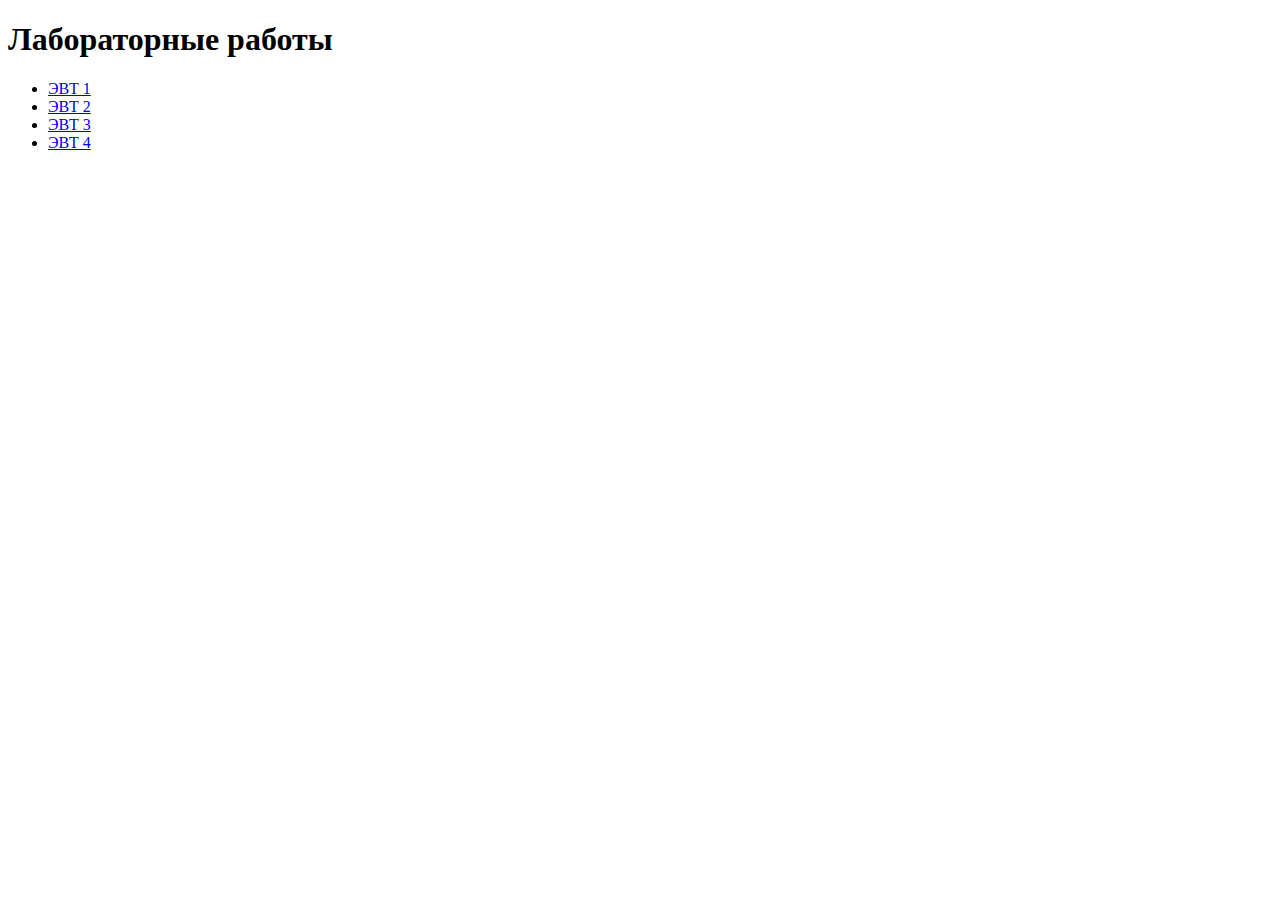
<file: index.html>
<!DOCTYPE html>
<html lang="en">
 <head>
    <meta name="viewport" content="width=device-width, initial-scale=1.0">
    <meta charset="UTF-8">
  <title>LABs</title>
 </head>
 <body>
  <h1>Лабораторные работы</h1>
  <ul>
    <li><a href = "EVT1/index.html">ЭВТ 1 </a></li>
    <li><a href = "EVT2/index.html">ЭВТ 2 </a></li>
    <li><a href = "EVT3/index.html">ЭВТ 3 </a></li>
    <li><a href = "EVT4/index.html">ЭВТ 4 </a></li>
  </ul>
 </body>
</html>
</file>
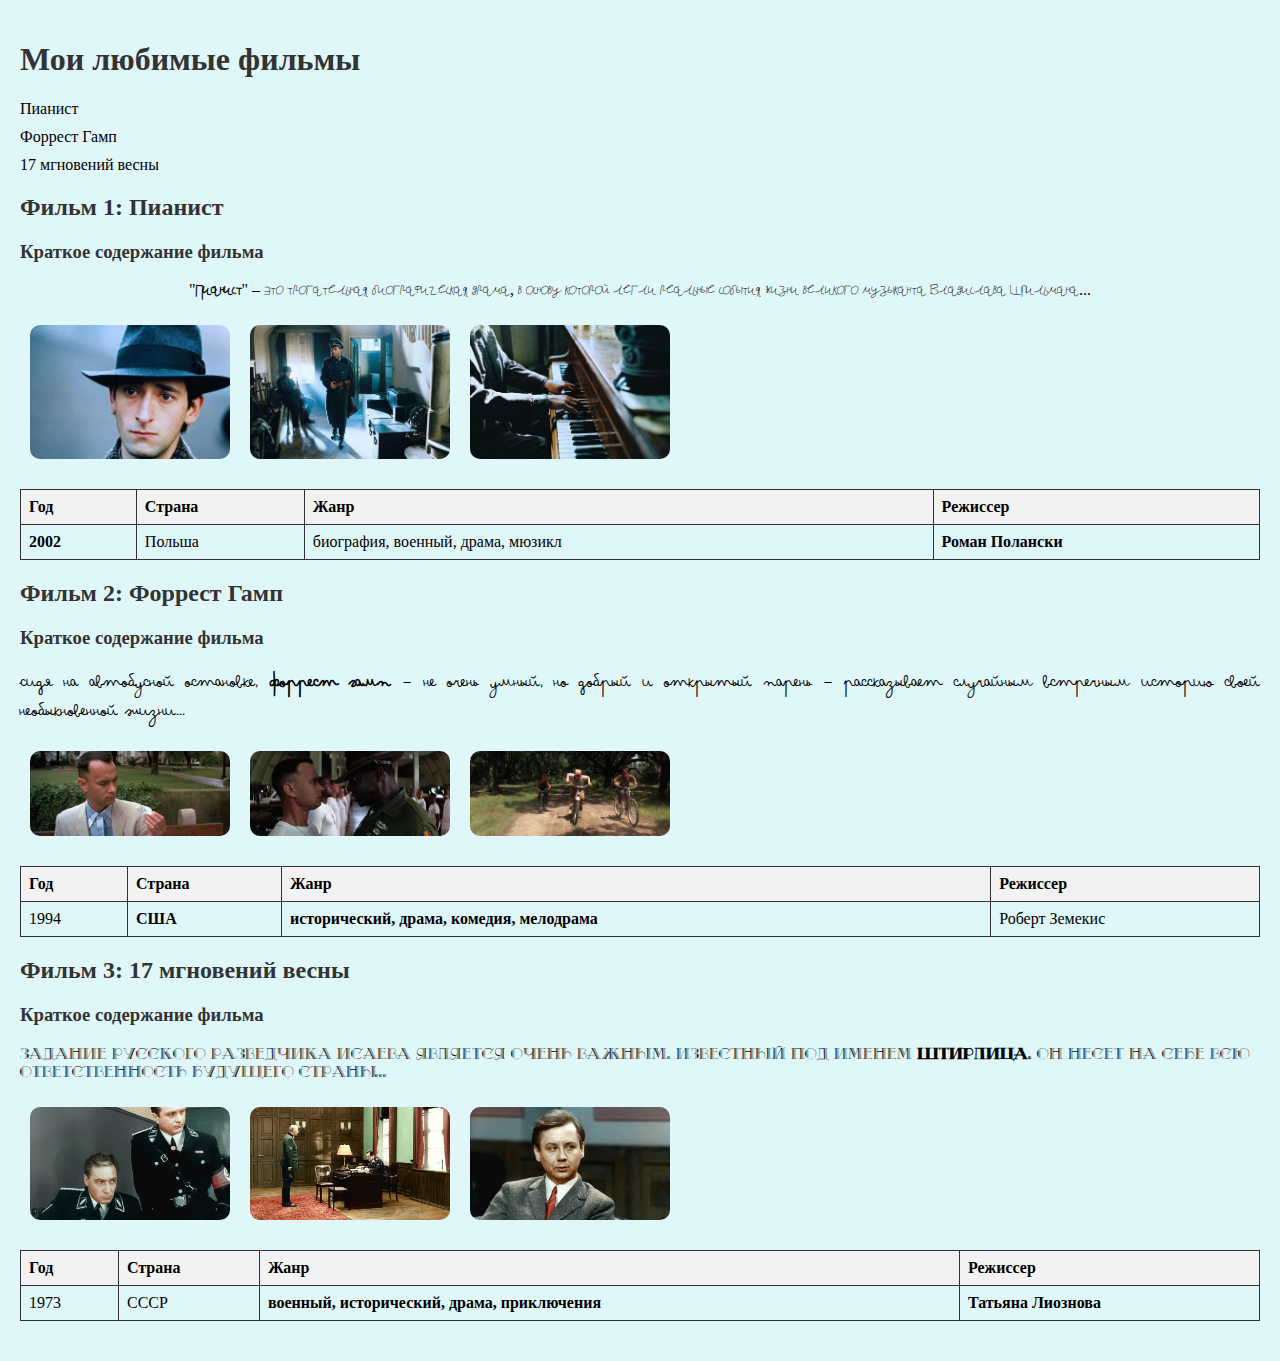
<file: EVT1/index.html>
<!DOCTYPE html>
<html lang="ru">
<head>
    <meta charset="UTF-8">
    <meta name="viewport" content="width=device-width, initial-scale=1.0">
    <title>Любимые фильмы</title>
    <link rel="stylesheet" href="style.css">
</head>
<body>

<div class="container">
    <h1>Мои любимые фильмы</h1>

    <ul class="film-list">
        <li><a href="#film1">Пианист</a></li>
        <li><a href="#film2">Форрест Гамп</a></li>
        <li><a href="#film3">17 мгновений весны</a></li>
    </ul>

    <h2 id="film1">Фильм 1: <strong>Пианист</strong></h2>
    <h3>Краткое содержание фильма</h3>
    <p class="film1-description">"<strong>Пианист</strong>" – это трогательная биографическая драма, в основу которой легли реальные события жизни великого музыканта Владислава Шпильмана...</p>
    <div class="image-container">
        <img src="111.webp" alt="Кадр из фильма 1">
        <img src="222.webp" alt="Кадр из фильма 1">
        <img src="333.webp" alt="Кадр из фильма 1">
    </div>
    <table>
        <tr>
            <th>Год</th>
            <th>Страна</th>
            <th>Жанр</th>
            <th>Режиссер</th>
        </tr>
        <tr>
            <td><b>2002</b></td>
            <td>Польша</td>
            <td>биография, военный, драма, мюзикл</td>
            <td><strong>Роман Полански</strong></td>
        </tr>
    </table>

    <h2 id="film2">Фильм 2: <b>Форрест Гамп</b></h2>
    <h3>Краткое содержание фильма</h3>
    <p class="film2-description">Сидя на автобусной остановке, <strong>Форрест Гамп</strong> — не очень умный, но добрый и открытый парень — рассказывает случайным встречным историю своей необыкновенной жизни...</p>
    <div class="image-container">
        <img src="444.webp" alt="Кадр из фильма 2">
        <img src="555.webp" alt="Кадр из фильма 2">
        <img src="666.webp" alt="Кадр из фильма 2">
    </div>
    <table>
        <tr>
            <th>Год</th>
            <th>Страна</th>
            <th>Жанр</th>
            <th>Режиссер</th>
        </tr>
        <tr>
            <td>1994</td>
            <td><strong>США</strong></td>
            <td><b>исторический, драма, комедия, мелодрама</b></td>
            <td>Роберт Земекис</td>
        </tr>
    </table>

    <h2 id="film3">Фильм 3: <strong>17 мгновений весны</strong></h2>
    <h3>Краткое содержание фильма</h3>
    <p class="film3-description">Задание русского разведчика Исаева является очень важным. Известный под именем <b>Штирлица</b>, он несет на себе всю ответственность будущего страны...</p>
    <div class="image-container">
        <img src="777.webp" alt="Кадр из фильма 3">
        <img src="888.webp" alt="Кадр из фильма 3">
        <img src="999.webp" alt="Кадр из фильма 3">
    </div>
    <table>
        <tr>
            <th>Год</th>
            <th>Страна</th>
            <th>Жанр</th>
            <th>Режиссер</th>
        </tr>
        <tr>
            <td>1973</td>
            <td>СССР</td>
            <td><strong>военный, исторический, драма, приключения</strong></td>
            <td><b>Татьяна Лиознова</b></td>
        </tr>
    </table>
</div>

</body>
</html>
</file>
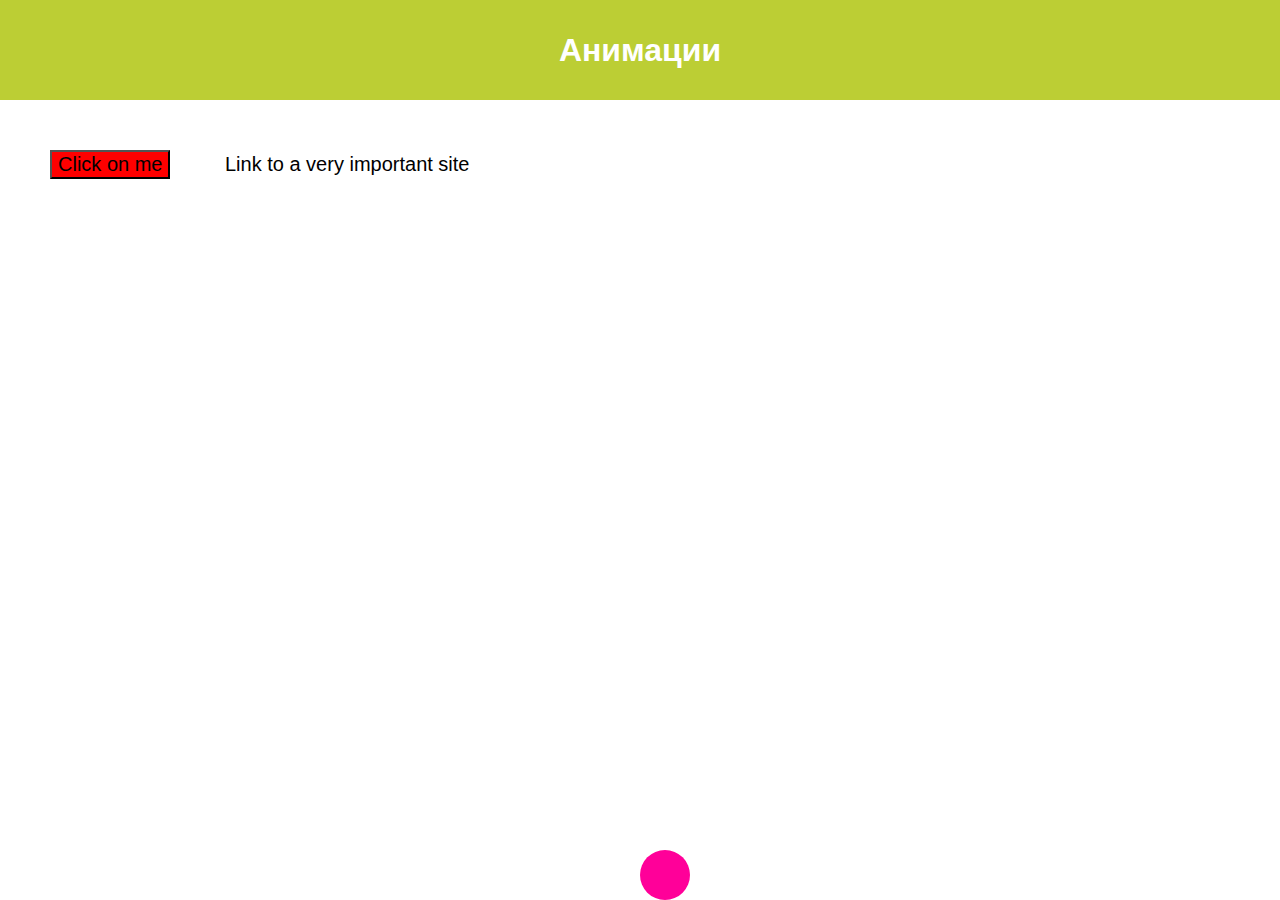
<file: EVT2/index.html>
<!DOCTYPE html> 
<html lang="en"> 
<head> 
    <meta charset="UTF-8"> 
    <meta http-equiv="X-UA-Compatible" content="IE=edge"> 
    <meta name="viewport" content="width=device-width, initial-scale=1.0"> 
    <link rel="stylesheet" href="style.css"> 
    <title>Анимации</title> 
</head>
<body> 
    <header> 
        <h1>Анимации</h1> 
    </header>
    <button>Click on me</button> 
    <a href="#">Link to a very important site</a> 
    <div class="ball"></div> 
</body>                                                                                           
</html>
</file>
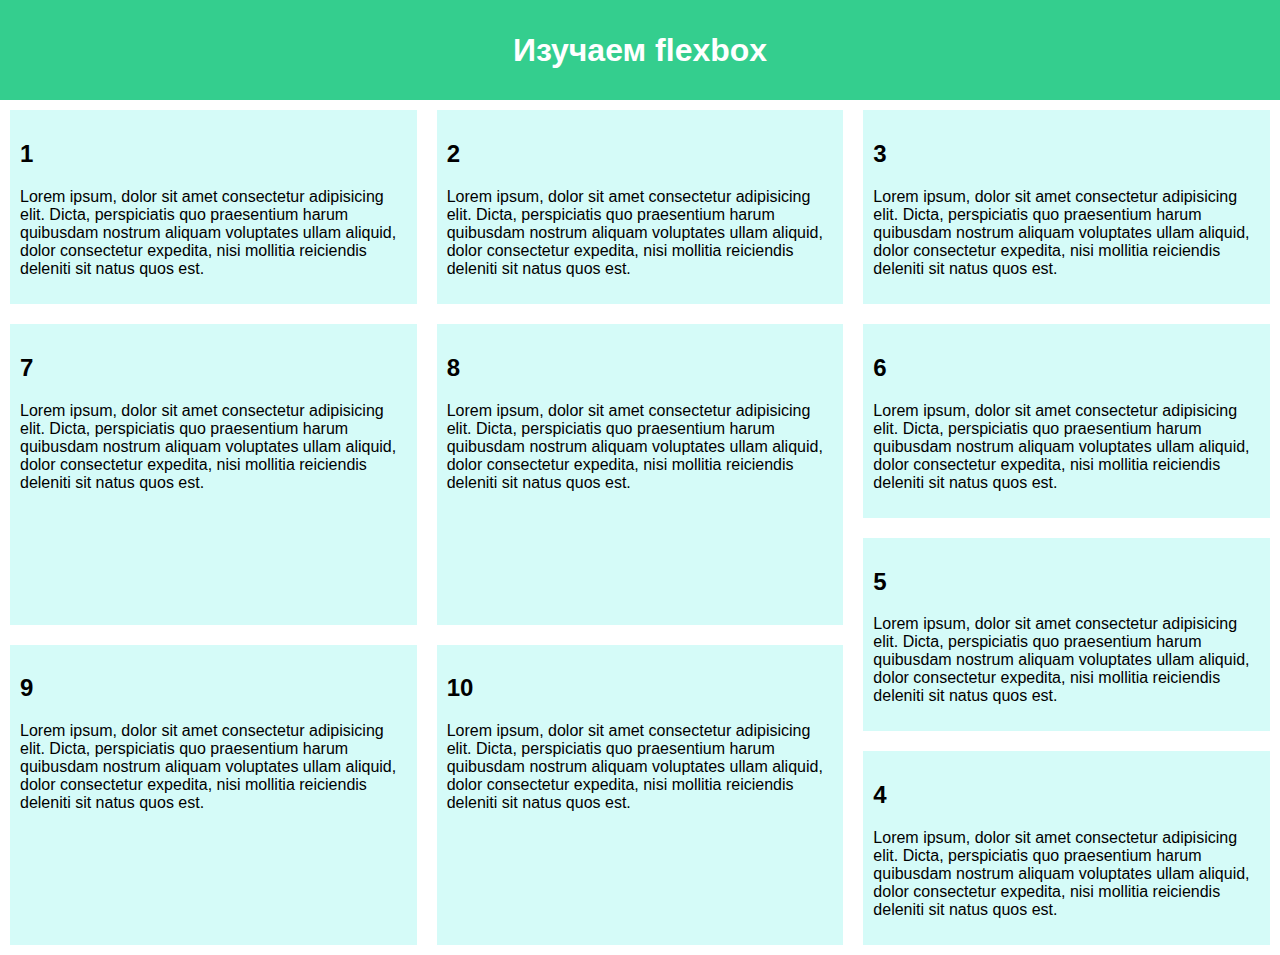
<file: EVT3/index.html>
<!DOCTYPE html>
<html lang="en">
<head>
    <meta charset="UTF-8">
    <meta http-equiv="X-UA-Compatible" content="IE=edge">
    <meta name="viewport" content="width=device-width, initial-scale=1.0">
    <link rel="stylesheet" href="style.css">
    <title>Flex</title>
</head>
<body>
    <header>
        <h1>Изучаем flexbox</h1>
    </header>

      <div class="row1">
        <article>
            <h2>1</h2>
            <p>Lorem ipsum, dolor sit amet consectetur adipisicing elit. Dicta, perspiciatis quo praesentium harum quibusdam nostrum aliquam voluptates ullam aliquid, dolor consectetur expedita, nisi mollitia reiciendis deleniti sit natus quos est.</p>
        </article>
        <article>
            <h2>2</h2>
            <p>Lorem ipsum, dolor sit amet consectetur adipisicing elit. Dicta, perspiciatis quo praesentium harum quibusdam nostrum aliquam voluptates ullam aliquid, dolor consectetur expedita, nisi mollitia reiciendis deleniti sit natus quos est.</p>
        </article>
        <article>
            <h2>3</h2>
            <p>Lorem ipsum, dolor sit amet consectetur adipisicing elit. Dicta, perspiciatis quo praesentium harum quibusdam nostrum aliquam voluptates ullam aliquid, dolor consectetur expedita, nisi mollitia reiciendis deleniti sit natus quos est.</p>
        </article>
      </div>
      <div class="row2">
        <div class="column1">
          <article>
              <h2>4</h2>
              <p>Lorem ipsum, dolor sit amet consectetur adipisicing elit. Dicta, perspiciatis quo praesentium harum quibusdam nostrum aliquam voluptates ullam aliquid, dolor consectetur expedita, nisi mollitia reiciendis deleniti sit natus quos est.</p>
          </article>
          <article>
              <h2>5</h2>
              <p>Lorem ipsum, dolor sit amet consectetur adipisicing elit. Dicta, perspiciatis quo praesentium harum quibusdam nostrum aliquam voluptates ullam aliquid, dolor consectetur expedita, nisi mollitia reiciendis deleniti sit natus quos est.</p>
          </article>
          <article>
              <h2>6</h2>
              <p>Lorem ipsum, dolor sit amet consectetur adipisicing elit. Dicta, perspiciatis quo praesentium harum quibusdam nostrum aliquam voluptates ullam aliquid, dolor consectetur expedita, nisi mollitia reiciendis deleniti sit natus quos est.</p>
          </article>
        </div>
        <div class="column2">
          <div class="row3">
            <article>
                <h2>7</h2>
                <p>Lorem ipsum, dolor sit amet consectetur adipisicing elit. Dicta, perspiciatis quo praesentium harum quibusdam nostrum aliquam voluptates ullam aliquid, dolor consectetur expedita, nisi mollitia reiciendis deleniti sit natus quos est.</p>
            </article>
            <article>
                <h2>8</h2>
                <p>Lorem ipsum, dolor sit amet consectetur adipisicing elit. Dicta, perspiciatis quo praesentium harum quibusdam nostrum aliquam voluptates ullam aliquid, dolor consectetur expedita, nisi mollitia reiciendis deleniti sit natus quos est.</p>
            </article>
          </div>
          <div class="row4">
            <article>
                <h2>9</h2>
                <p>Lorem ipsum, dolor sit amet consectetur adipisicing elit. Dicta, perspiciatis quo praesentium harum quibusdam nostrum aliquam voluptates ullam aliquid, dolor consectetur expedita, nisi mollitia reiciendis deleniti sit natus quos est.</p>
            </article>
            <article>
                <h2>10</h2>
                <p>Lorem ipsum, dolor sit amet consectetur adipisicing elit. Dicta, perspiciatis quo praesentium harum quibusdam nostrum aliquam voluptates ullam aliquid, dolor consectetur expedita, nisi mollitia reiciendis deleniti sit natus quos est.</p>
            </article>
          </div>
        </div>
      </div>
</file>
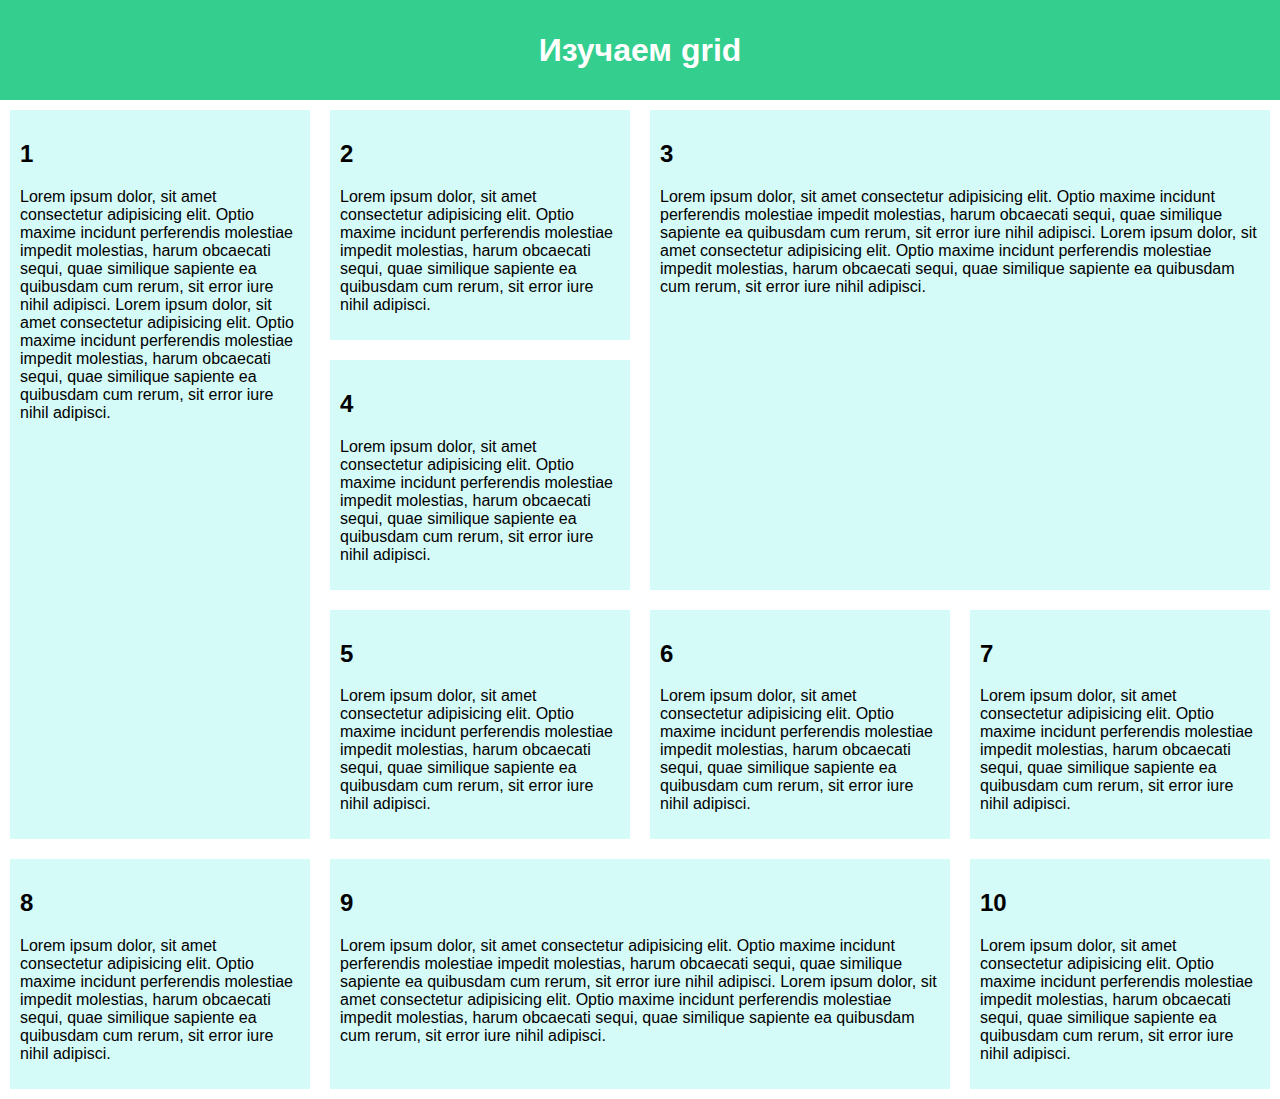
<file: EVT4/index.html>
<!DOCTYPE html>
<html lang="en">
<head>
    <meta charset="UTF-8">
    <meta http-equiv="X-UA-Compatible" content="IE=edge">
    <meta name="viewport" content="width=device-width, initial-scale=1.0">
    <link rel="stylesheet" href="style.css">
    <title>grid</title>
</head>
<body>
    <header>
        <h1>Изучаем grid</h1>
    </header>
    <div class="grid">
        <article>
            <h2>1</h2>
            <p>Lorem ipsum dolor, sit amet consectetur adipisicing elit. Optio maxime incidunt perferendis molestiae impedit molestias, harum obcaecati sequi, quae similique sapiente ea quibusdam cum rerum, sit error iure nihil adipisci.
                Lorem ipsum dolor, sit amet consectetur adipisicing elit. Optio maxime incidunt perferendis molestiae impedit molestias, harum obcaecati sequi, quae similique sapiente ea quibusdam cum rerum, sit error iure nihil adipisci.</p>
        </article>
        <article>
            <h2>2</h2>
            <p>Lorem ipsum dolor, sit amet consectetur adipisicing elit. Optio maxime incidunt perferendis molestiae impedit molestias, harum obcaecati sequi, quae similique sapiente ea quibusdam cum rerum, sit error iure nihil adipisci.
            </p>
        </article>
        <article>
            <h2>3</h2>
            <p>Lorem ipsum dolor, sit amet consectetur adipisicing elit. Optio maxime incidunt perferendis molestiae impedit molestias, harum obcaecati sequi, quae similique sapiente ea quibusdam cum rerum, sit error iure nihil adipisci.
                Lorem ipsum dolor, sit amet consectetur adipisicing elit. Optio maxime incidunt perferendis molestiae impedit molestias, harum obcaecati sequi, quae similique sapiente ea quibusdam cum rerum, sit error iure nihil adipisci.</p>
        </article>
        <article>
            <h2>4</h2>
            <p>Lorem ipsum dolor, sit amet consectetur adipisicing elit. Optio maxime incidunt perferendis molestiae impedit molestias, harum obcaecati sequi, quae similique sapiente ea quibusdam cum rerum, sit error iure nihil adipisci.
            </p>
        </article>
        <article>
            <h2>5</h2>
            <p>Lorem ipsum dolor, sit amet consectetur adipisicing elit. Optio maxime incidunt perferendis molestiae impedit molestias, harum obcaecati sequi, quae similique sapiente ea quibusdam cum rerum, sit error iure nihil adipisci.
            </p>
        </article>
        <article>
            <h2>6</h2>
            <p>Lorem ipsum dolor, sit amet consectetur adipisicing elit. Optio maxime incidunt perferendis molestiae impedit molestias, harum obcaecati sequi, quae similique sapiente ea quibusdam cum rerum, sit error iure nihil adipisci.
            </p>
        </article>
        <article>
            <h2>7</h2>
            <p>Lorem ipsum dolor, sit amet consectetur adipisicing elit. Optio maxime incidunt perferendis molestiae impedit molestias, harum obcaecati sequi, quae similique sapiente ea quibusdam cum rerum, sit error iure nihil adipisci.
            </p>
        </article>
        <article>
            <h2>8</h2>
            <p>Lorem ipsum dolor, sit amet consectetur adipisicing elit. Optio maxime incidunt perferendis molestiae impedit molestias, harum obcaecati sequi, quae similique sapiente ea quibusdam cum rerum, sit error iure nihil adipisci.
            </p>
        </article>
        <article>
            <h2>9</h2>
            <p>Lorem ipsum dolor, sit amet consectetur adipisicing elit. Optio maxime incidunt perferendis molestiae impedit molestias, harum obcaecati sequi, quae similique sapiente ea quibusdam cum rerum, sit error iure nihil adipisci.
                Lorem ipsum dolor, sit amet consectetur adipisicing elit. Optio maxime incidunt perferendis molestiae impedit molestias, harum obcaecati sequi, quae similique sapiente ea quibusdam cum rerum, sit error iure nihil adipisci.</p>
        </article>
        <article>
            <h2>10</h2>
            <p>Lorem ipsum dolor, sit amet consectetur adipisicing elit. Optio maxime incidunt perferendis molestiae impedit molestias, harum obcaecati sequi, quae similique sapiente ea quibusdam cum rerum, sit error iure nihil adipisci.
            </p>
        </article>
    </div>   
       
      
</body>
</html>
</file>
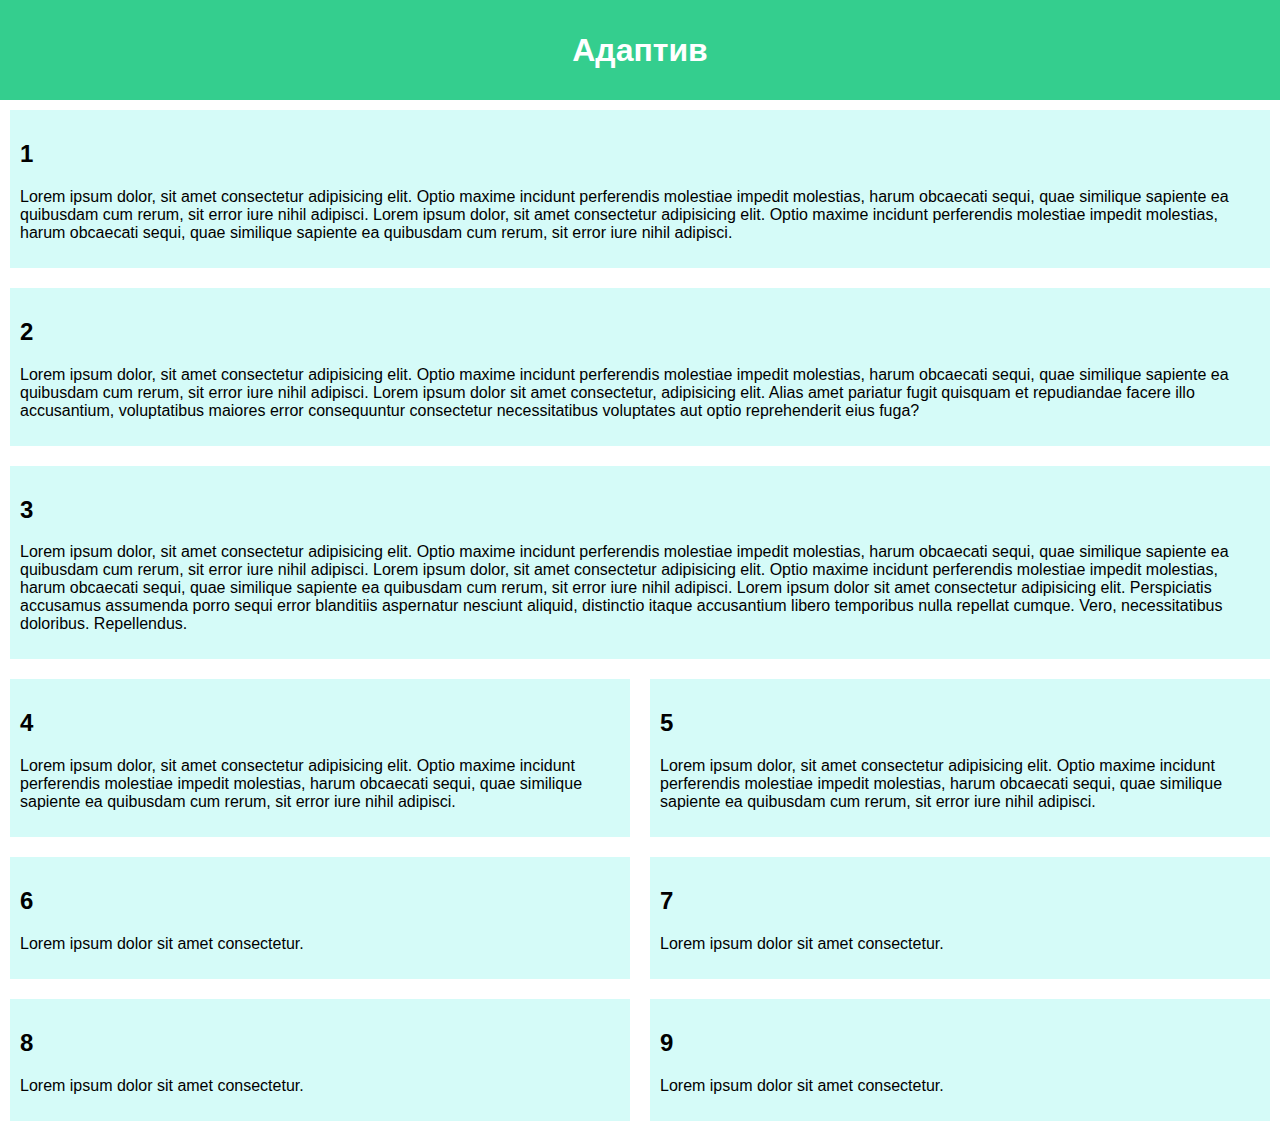
<file: EVT5/index.html>
<!DOCTYPE html>
<html lang="en">
<head>
    <meta charset="UTF-8">
    <meta http-equiv="X-UA-Compatible" content="IE=edge">
    <meta name="viewport" content="width=device-width, initial-scale=1.0">
    <link rel="stylesheet" href="style.css">
    <title>Адаптив</title>
</head>
<body>
    <header>
        <h1>Адаптив</h1>
    </header>
    <div class="adaptive">
        <article>
            <h2>1</h2>
            <p>Lorem ipsum dolor, sit amet consectetur adipisicing elit. Optio maxime incidunt perferendis molestiae impedit molestias, harum obcaecati sequi, quae similique sapiente ea quibusdam cum rerum, sit error iure nihil adipisci.
                Lorem ipsum dolor, sit amet consectetur adipisicing elit. Optio maxime incidunt perferendis molestiae impedit molestias, harum obcaecati sequi, quae similique sapiente ea quibusdam cum rerum, sit error iure nihil adipisci.</p>
        </article>
        <article>
            <h2>2</h2>
            <p>Lorem ipsum dolor, sit amet consectetur adipisicing elit. Optio maxime incidunt perferendis molestiae impedit molestias, harum obcaecati sequi, quae similique sapiente ea quibusdam cum rerum, sit error iure nihil adipisci.
            Lorem ipsum dolor sit amet consectetur, adipisicing elit. Alias amet pariatur fugit quisquam et repudiandae facere illo accusantium, voluptatibus maiores error consequuntur consectetur necessitatibus voluptates aut optio reprehenderit eius fuga?
        </p>
        </article>
        <article>
            <h2>3</h2>
            <p>Lorem ipsum dolor, sit amet consectetur adipisicing elit. Optio maxime incidunt perferendis molestiae impedit molestias, harum obcaecati sequi, quae similique sapiente ea quibusdam cum rerum, sit error iure nihil adipisci.
                Lorem ipsum dolor, sit amet consectetur adipisicing elit. Optio maxime incidunt perferendis molestiae impedit molestias, harum obcaecati sequi, quae similique sapiente ea quibusdam cum rerum, sit error iure nihil adipisci.
            Lorem ipsum dolor sit amet consectetur adipisicing elit. Perspiciatis accusamus assumenda porro sequi error blanditiis aspernatur nesciunt aliquid, distinctio itaque accusantium libero temporibus nulla repellat cumque. Vero, necessitatibus doloribus. Repellendus.
        </p>
        </article>
        <article>
            <h2>4</h2>
            <p>Lorem ipsum dolor, sit amet consectetur adipisicing elit. Optio maxime incidunt perferendis molestiae impedit molestias, harum obcaecati sequi, quae similique sapiente ea quibusdam cum rerum, sit error iure nihil adipisci.
            </p>
        </article>
        <article>
            <h2>5</h2>
            <p>Lorem ipsum dolor, sit amet consectetur adipisicing elit. Optio maxime incidunt perferendis molestiae impedit molestias, harum obcaecati sequi, quae similique sapiente ea quibusdam cum rerum, sit error iure nihil adipisci.
            </p>
        </article>
        <article>
            <h2>6</h2>
            <p> Lorem ipsum dolor sit amet consectetur.
            </p>
        </article>
        <article>
            <h2>7</h2>
            <p>Lorem ipsum dolor sit amet consectetur.
            </p>
        </article>
        <article>
            <h2>8</h2>
            <p>Lorem ipsum dolor sit amet consectetur.
            </p>
        </article>
        <article>
            <h2>9</h2>
            <p>Lorem ipsum dolor sit amet consectetur.
            </p>
        </article>
    </div>       
      
</body>
</html>
</file>
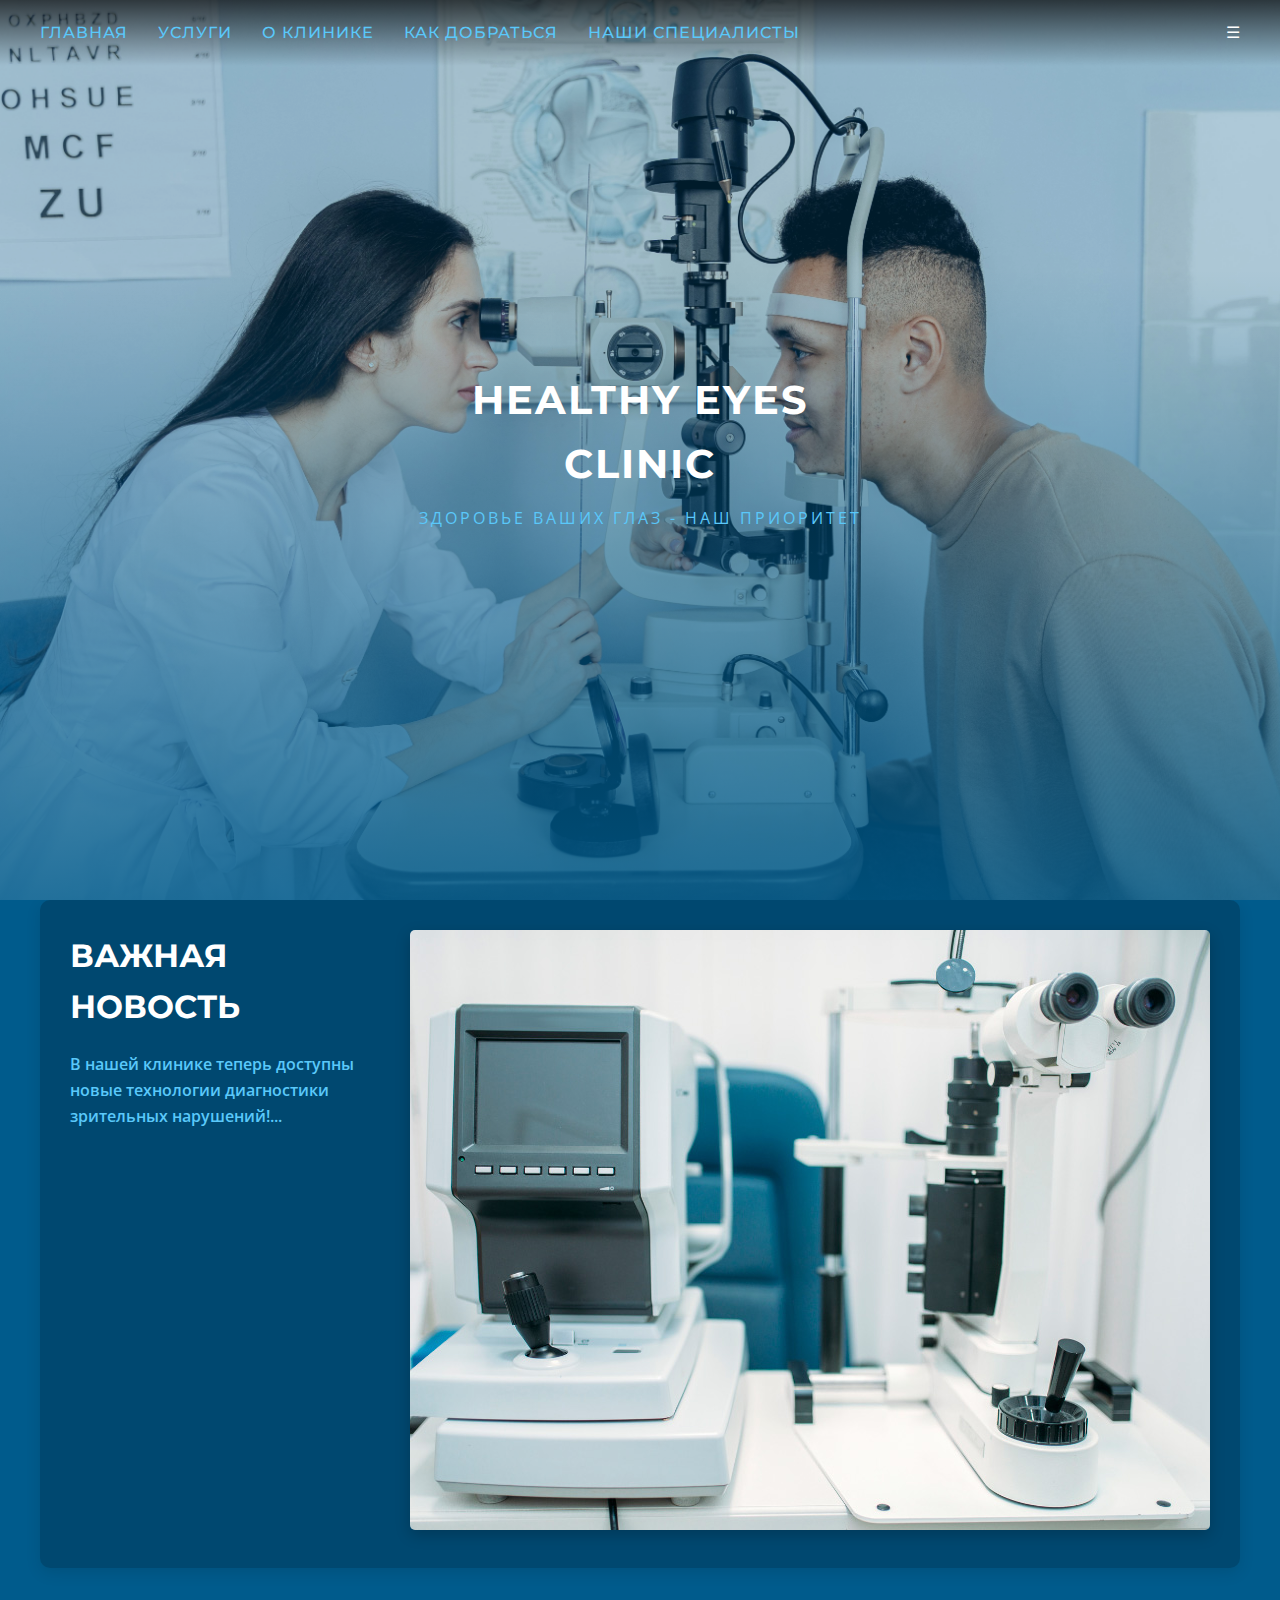
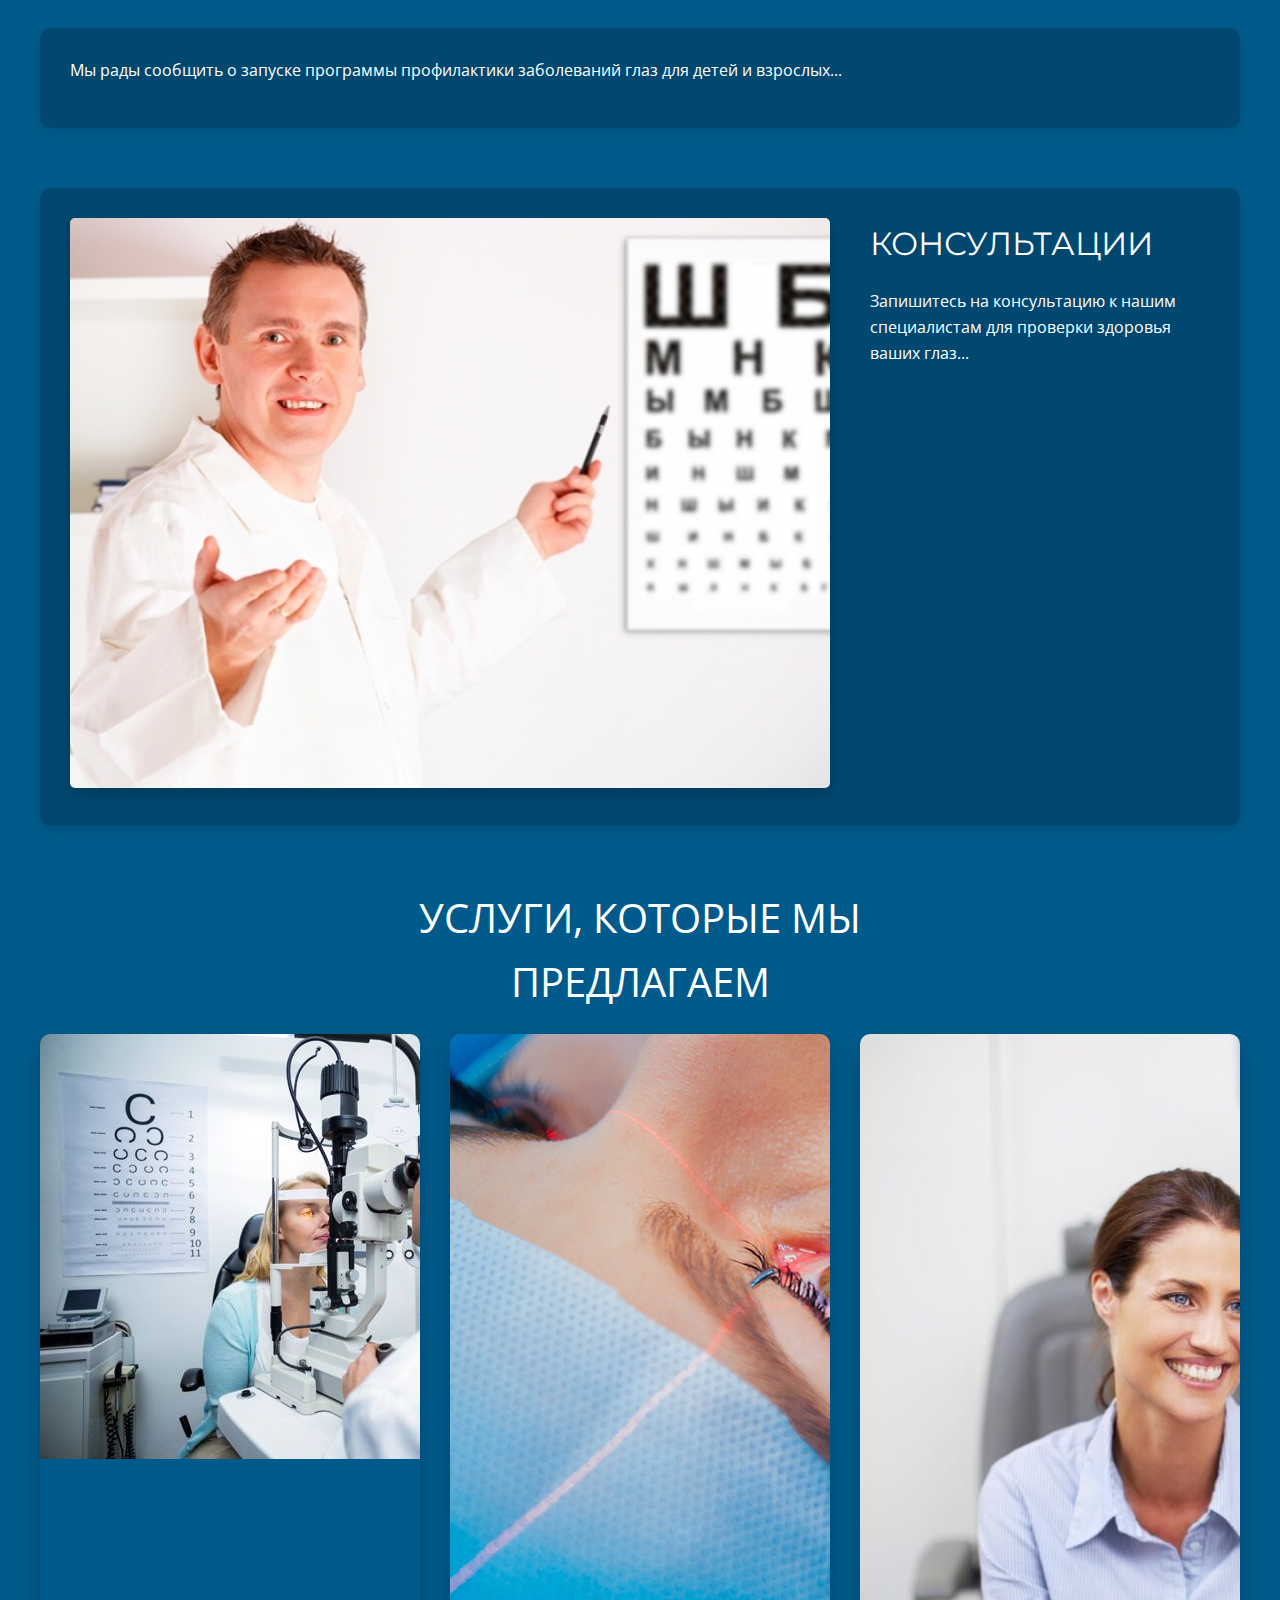
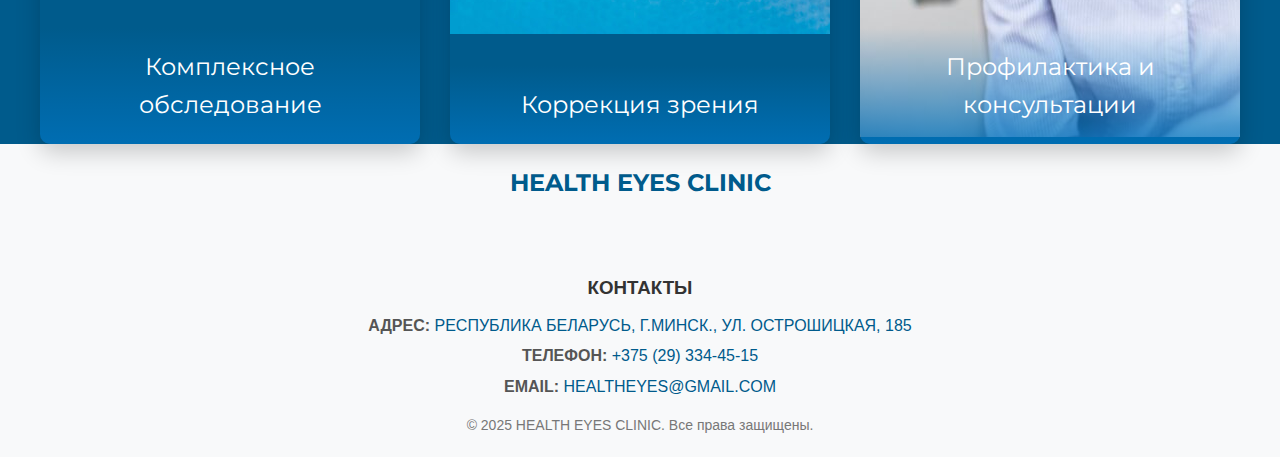
<file: курс1/index.html>
<!DOCTYPE html>
<html lang="ru">
<head>
  <meta charset="UTF-8">
  <meta name="viewport" content="width=device-width, initial-scale=1.0">
  <link rel="stylesheet" href="./style/style.css">
  <title>Farm Craft Market</title>
  <style>
    .products-title {
      text-align: center; 
      font-size: 2.5em;   
      margin: 20px 0;    
    }

    footer {
      background-color: #f8f9fa; /* Light background for contrast */
      padding: 20px;
      text-align: center;
      font-family: Arial, sans-serif;
    }

    .footer-container {
      display: flex;
      flex-direction: column;
      align-items: center;
      margin-bottom: 10px;
    }

    .footer-logo {
      font-size: 24px;
      font-weight: bold;
      color: #005b8c; /* Teal color for branding */
    }

    .footer-contacts {
      margin-top: 10px;
    }

    .footer-contacts h3 {
      margin-bottom: 10px;
      color: #333;
    }

    .footer-contacts p {
      margin: 5px 0;
      color: #555;
    }

    .footer-contacts a {
      color: #005b8c; /* Teal color for links */
      text-decoration: none;
    }

    .footer-contacts a:hover {
      text-decoration: underline; /* Underline on hover for better UX */
    }

    .footer-bottom {
      margin-top: 10px;
      font-size: 14px;
      color: #777;
    }

    @media (max-width: 600px) {
      .footer-container {
        padding: 10px;
      }

      .footer-logo {
        font-size: 20px; 
      }
    }
  </style>
</head>
<body>
  <header>
    <nav class="navbar">
      <ul class="nav-links">
        <li><a href="#">ГЛАВНАЯ</a></li> 
        <li><a href="./products0.html">УСЛУГИ</a></li>
        <li><a href="./about-project.html">О КЛИНИКЕ</a></li>
        <li><a href="./local.html">КАК ДОБРАТЬСЯ</a></li>
        <li><a href="./spec.html">НАШИ СПЕЦИАЛИСТЫ</a></li>
      </ul>
      <div class="burger-menu" onclick="toggleMenu()">☰</div>
    </nav>
    <div class="carousel-container">
      <div class="carousel">
        <div class="slide"><img src="./images/pexels.jpg" alt="Фон 1"></div>
        <div class="slide"><img src="./images/8.jpg" alt="Фон 2"></div>
      </div>
      <div class="overlay">
        <h1 class="logo-text">HEALTHY EYES<br>CLINIC</h1>
        <a href="#news-text-id" class="a-logo-text-ab" style="text-decoration: none;">
          <p class="description-text-logo">ЗДОРОВЬЕ ВАШИХ ГЛАЗ - НАШ ПРИОРИТЕТ</p>
        </a>
      </div>
      <button class="prev" onclick="prevSlide()">&#10094;</button>
      <button class="next" onclick="nextSlide()">&#10095;</button>
    </div>
  </header>

  <section class="news-section">
    <div class="news-container">
      <div class="news-item main-news">
        <div class="news-text">
          <h2 class="news-title">ВАЖНАЯ<br>НОВОСТЬ</h2>
          <p class="news-description highlight">
            В нашей клинике теперь доступны новые технологии диагностики зрительных нарушений!...
          </p>
        </div>
        <div class="news-image">
          <img src="./images/podhod.jpg" alt="Органическая продукция">
        </div>
      </div>
      <div class="news-item mid-news">
        <p class="news-description large">
          Мы рады сообщить о запуске программы профилактики заболеваний глаз для детей и взрослых...
        </p>
      </div>
      <div class="news-item final-news">
        <div class="news-image">
          <img src="./images/osmotre.jpg" alt="Деревенские продукты">
        </div>
        <div id="news-text-id" class="news-text">
          <p class="news-title small">КОНСУЛЬТАЦИИ</p>
          <p class="news-description">
            Запишитесь на консультацию к нашим специалистам для проверки здоровья ваших глаз...
          </p>
        </div>
      </div>
    </div>
  </section>

  <section class="products-section">
    <p class="products-title">УСЛУГИ, КОТОРЫЕ МЫ<br>ПРЕДЛАГАЕМ</p>
    <div class="products-grid">
      <a href="./products.html" class="product-card">
        <img src="./images/0.jpg" alt="Комплексное обследование">
        <div class="product-label">Комплексное обследование</div>
      </a>
      <a href="./products2.html" class="product-card">
        <img src="./images/1.jpg" alt="Коррекция зрения">
        <div class="product-label">Коррекция зрения</div>
      </a>
      <a href="./products3.html" class="product-card">
        <img src="./images/2.jpg" alt="Профилактика и консультации">
        <div class="product-label">Профилактика и консультации</div>
      </a>
    </div>
  </section>

  <footer>
    <div class="footer-container">
      <div class="footer-logo">HEALTH EYES CLINIC</div>
      <div class="footer-contacts">
        <h3>КОНТАКТЫ</h3>
        <p>
          <strong>АДРЕС:</strong>
          <a href="https://www.google.com/maps?q=Республика+Беларусь,+г.МИНСК,+ул.+Острошицкая,+185"
             target="_blank" rel="noopener noreferrer" class="con-text">
             РЕСПУБЛИКА БЕЛАРУСЬ, Г.МИНСК., УЛ. ОСТРОШИЦКАЯ, 185
          </a>
        </p>
        <p>
          <strong>ТЕЛЕФОН:</strong>
          <a href="tel:+375293344515" class="con-text">+375 (29) 334-45-15</a>
        </p>
        <p>
          <strong>EMAIL:</strong>
          <a href="mailto:healthyeys@gmail.com" class="con-text">HEALTHEYES@GMAIL.COM</a>
        </p>
      </div>
    </div>
    <div class="footer-bottom">
      <p>&copy; 2025 HEALTH EYES CLINIC. Все права защищены.</p>
    </div>
  </footer>

  <script src="./main.js"></script>
</body>
</html>
</file>
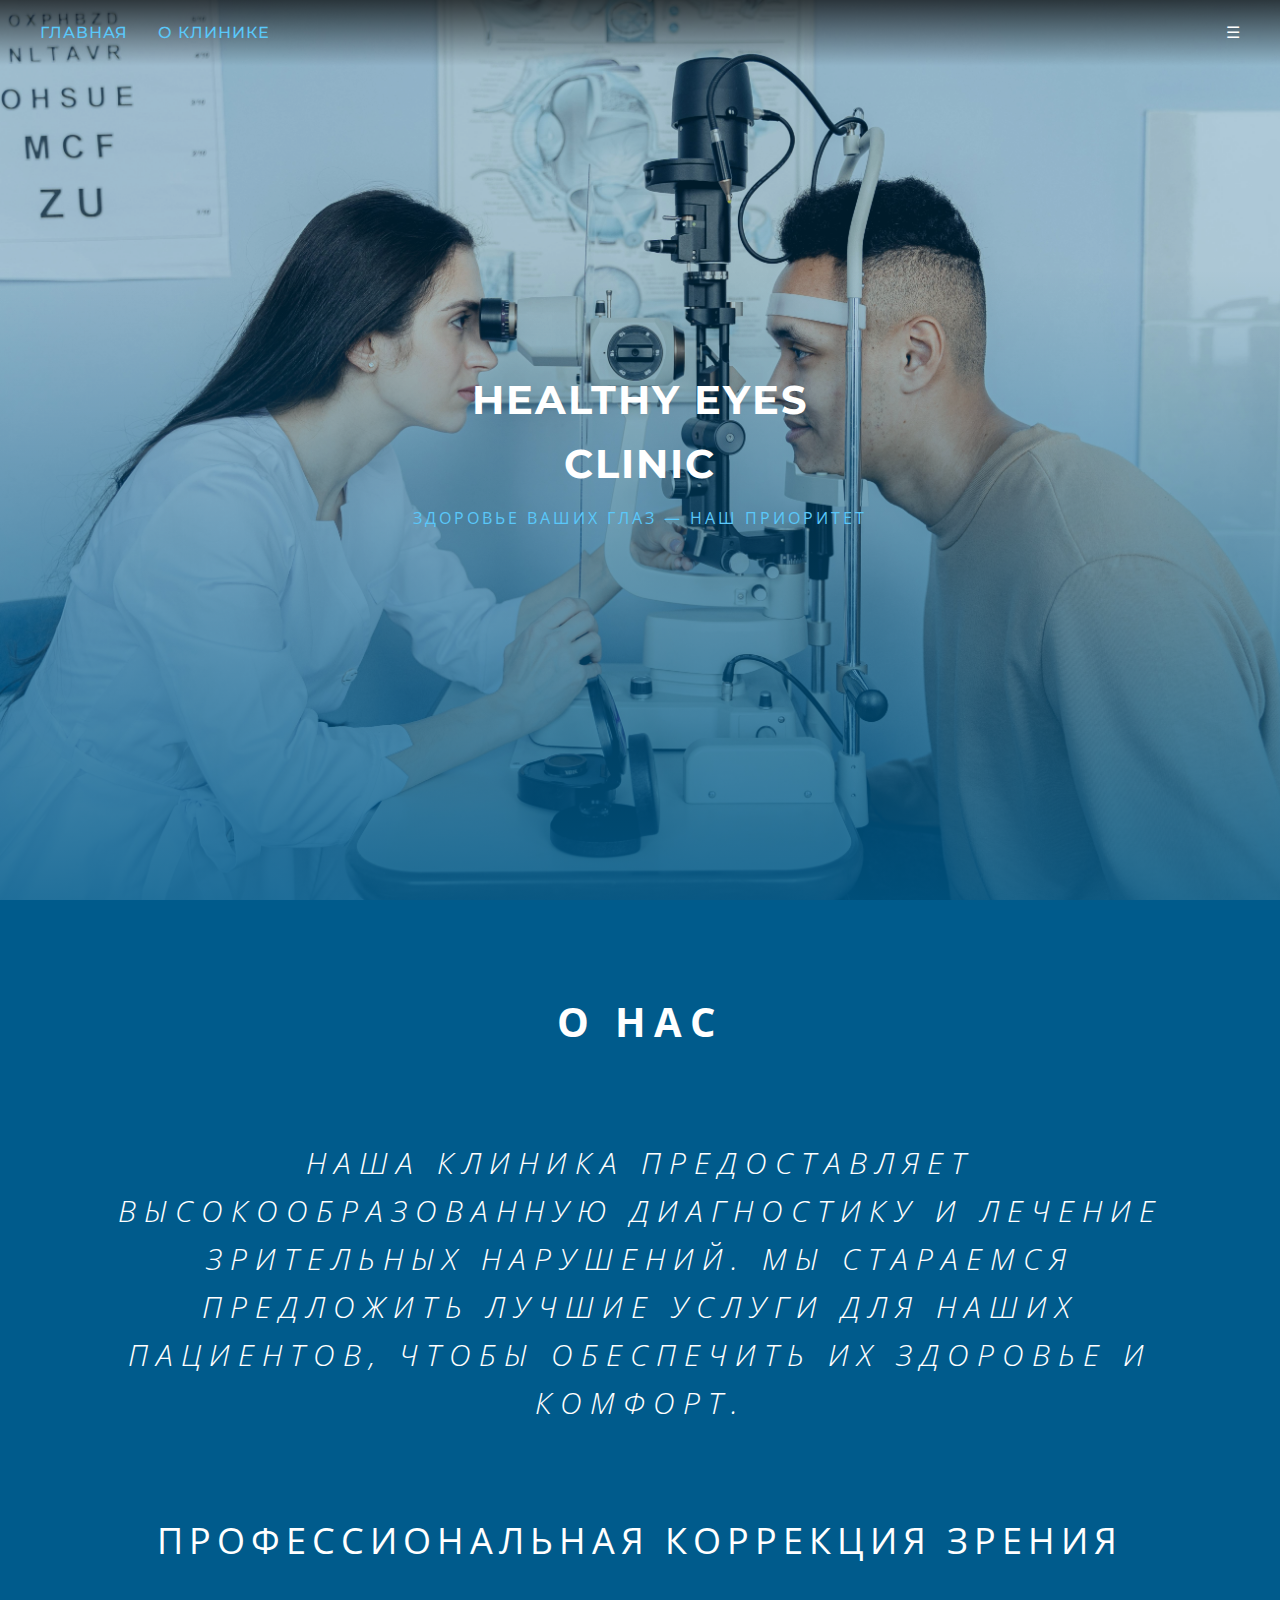
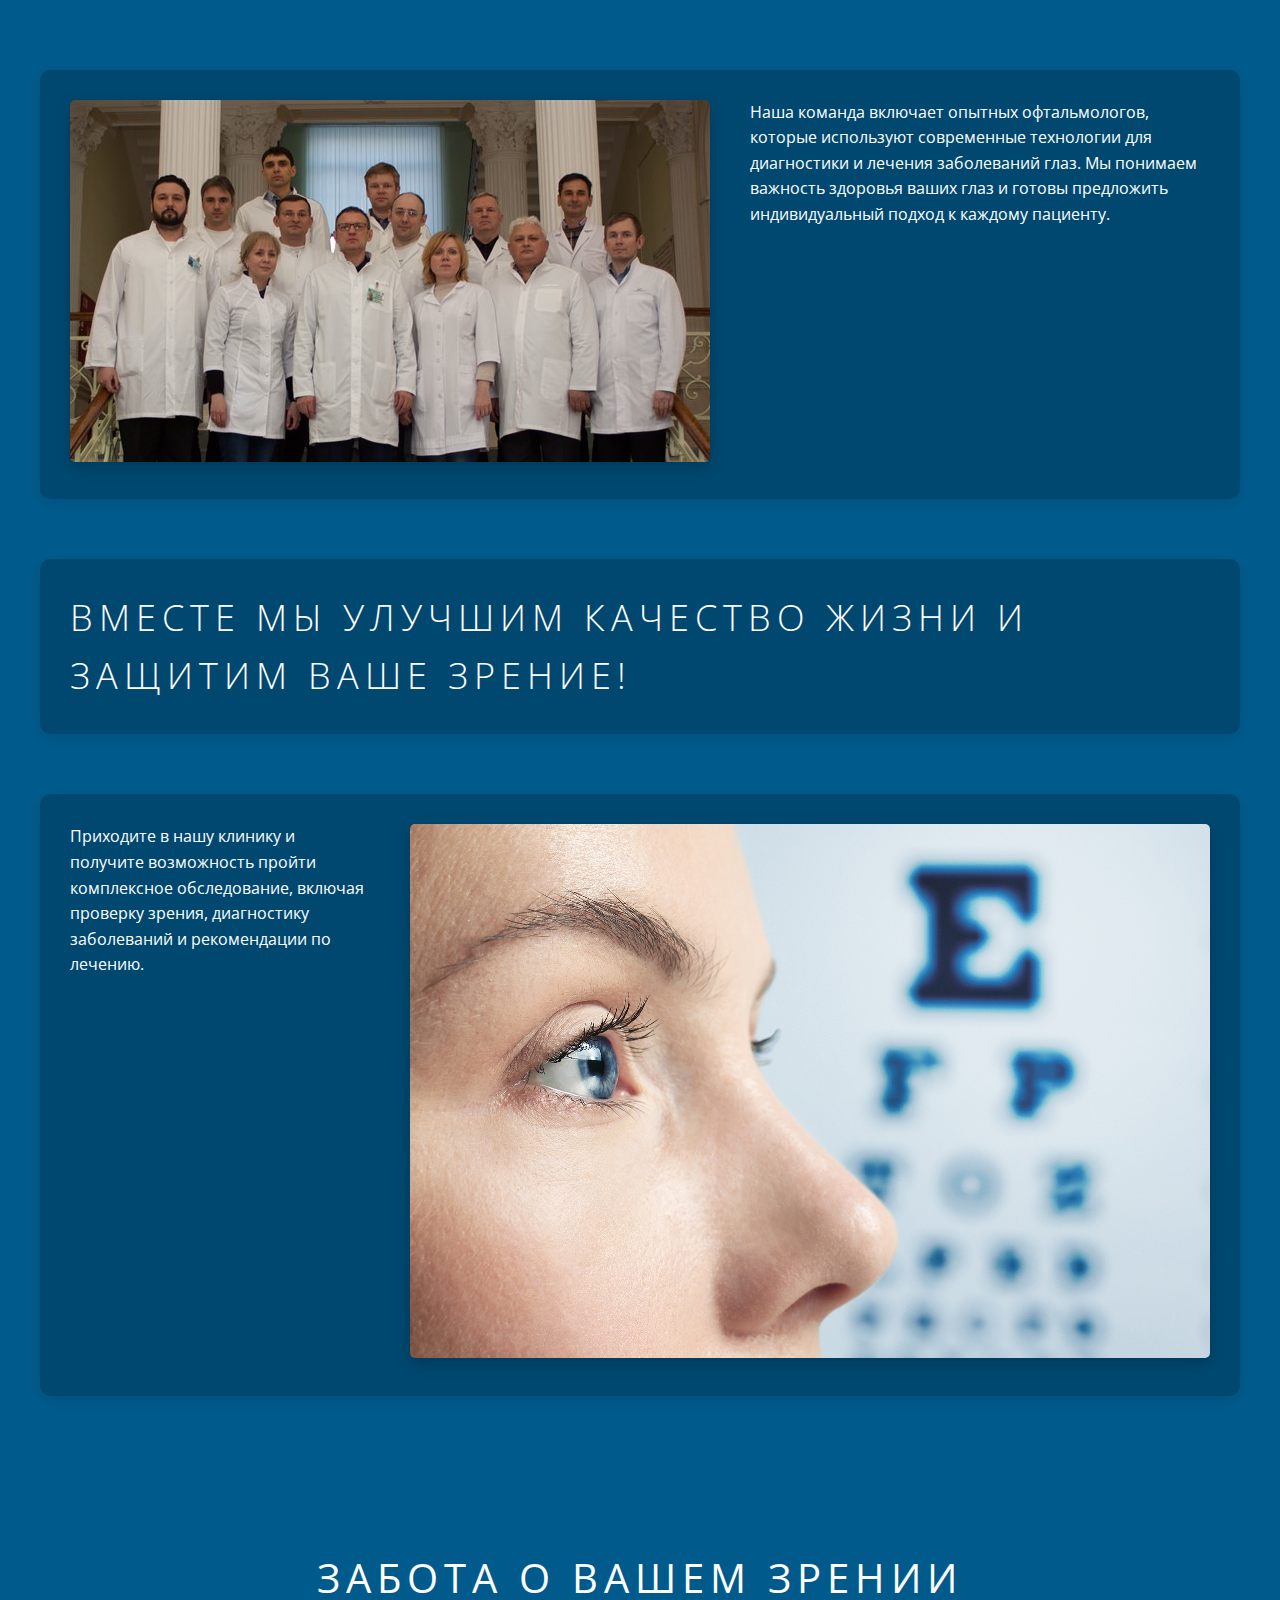
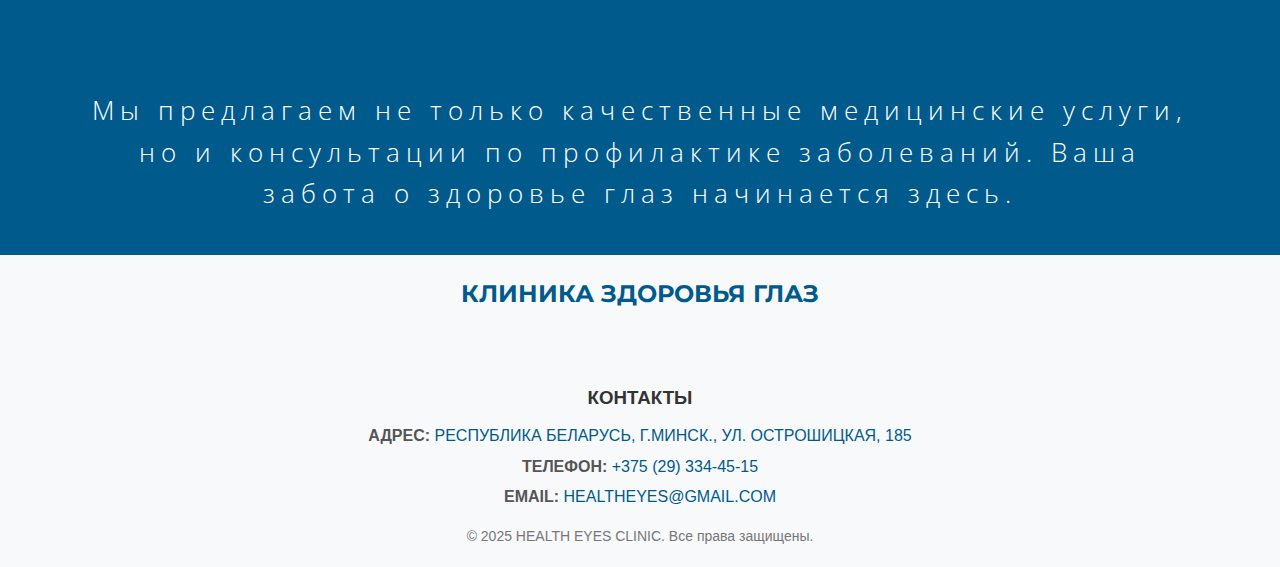
<file: курс1/about-project.html>
<!DOCTYPE html>
<html lang="ru">
<head>
    <meta charset="UTF-8">
    <meta name="viewport" content="width=device-width, initial-scale=1.0">
    <link rel="stylesheet" href="./style/style.css">
    <link rel="stylesheet" href="./style/about-project.css">
    <title>Healthy Eyes Clinic</title>
    <style>
        .about-prj-text-con-3 span {
            text-decoration: none !important;
        }

        footer {
            background-color: #f8f9fa;
            padding: 20px;
            text-align: center;
            font-family: Arial, sans-serif;
        }
    
        .footer-container {
            display: flex;
            flex-direction: column;
            align-items: center;
            margin-bottom: 10px;
        }
    
        .footer-logo {
            font-size: 24px;
            font-weight: bold;
            color: #005b8c;
        }
    
        .footer-contacts {
            margin-top: 10px;
        }
    
        .footer-contacts h3 {
            margin-bottom: 10px;
            color: #333;
        }
    
        .footer-contacts p {
            margin: 5px 0;
            color: #555;
        }
    
        .footer-contacts a {
            color: #005b8c;
            text-decoration: none;
        }
    
        .footer-contacts a:hover {
            text-decoration: underline;
        }
    
        .footer-bottom {
            margin-top: 10px;
            font-size: 14px;
            color: #777;
        }
    
        @media (max-width: 600px) {
            .footer-container {
                padding: 10px;
            }
    
            .footer-logo {
                font-size: 20px;
            }
        }
    </style>
</head>
<body>
    <header>
        <nav class="navbar">
            <ul class="nav-links">
                <li><a href="./index.html">ГЛАВНАЯ</a></li>
                <li><a href="#">О КЛИНИКЕ</a></li>
            </ul>
            <div class="burger-menu" onclick="toggleMenu()">☰</div>
        </nav>
        <div class="carousel-container">
            <div class="carousel">
                <div class="slide"><img src="./images/pexels.jpg" alt="Фон 1"></div>
                <div class="slide"><img src="./images/8.jpg" alt="Фон 2"></div>
            </div>
            <div class="overlay">
                <h1 class="logo-text">HEALTHY EYES<br>CLINIC</h1>
                <a href="#news-text-id" class="a-logo-text-ab" style="text-decoration: none;">
                    <p class="description-text-logo">ЗДОРОВЬЕ ВАШИХ ГЛАЗ — НАШ ПРИОРИТЕТ</p>
                </a>
            </div>
            <button class="prev" onclick="prevSlide()">&#10094;</button>
            <button class="next" onclick="nextSlide()">&#10095;</button>
        </div>
    </header>

    <section class="news-section">
        <div class="news-container">
            <div class="news-item-about-pr">
                <p class="about-prj-text-con-1">О НАС</p>
                <p class="about-prj-text-con-2">НАША КЛИНИКА ПРЕДОСТАВЛЯЕТ ВЫСОКООБРАЗОВАННУЮ ДИАГНОСТИКУ И ЛЕЧЕНИЕ
                    ЗРИТЕЛЬНЫХ НАРУШЕНИЙ. МЫ СТАРАЕМСЯ ПРЕДЛОЖИТЬ ЛУЧШИЕ УСЛУГИ ДЛЯ НАШИХ ПАЦИЕНТОВ, ЧТОБЫ
                    ОБЕСПЕЧИТЬ ИХ ЗДОРОВЬЕ И КОМФОРТ.</p>
                <div class="about-prj-text-con-3">
                    <span>ПРОФЕССИОНАЛЬНАЯ КОРРЕКЦИЯ ЗРЕНИЯ</span>
                </div>
            </div>
            <div class="news-item main-news">
                <div class="news-image">
                    <img src="./images/4.jpg" alt="Органическая продукция">
                </div>
                <div class="news-text">
                    <p class="news-description">
                        Наша команда включает опытных офтальмологов, которые используют современные технологии
                        для диагностики и лечения заболеваний глаз. Мы понимаем важность здоровья ваших глаз и
                        готовы предложить индивидуальный подход к каждому пациенту.
                    </p>
                </div>
            </div>
            <div class="news-item mid-news">
                <p class="about-prj-text-con-4">
                    ВМЕСТЕ МЫ УЛУЧШИМ КАЧЕСТВО ЖИЗНИ И ЗАЩИТИМ ВАШЕ ЗРЕНИЕ!
                </p>
            </div>
            <div class="news-item final-news">
                <div class="news-text">
                    <p class="news-description">
                        Приходите в нашу клинику и получите возможность пройти комплексное обследование,
                        включая проверку зрения, диагностику заболеваний и рекомендации по лечению.
                    </p>
                </div>
                <div class="news-image">
                    <img src="./images/6.jpg" alt="Деревенские продукты">
                </div>
            </div>
            <div class="news-item-about-pr">
                <div class="about-prj-text-con-5">
                    <span>ЗАБОТА О ВАШЕМ ЗРЕНИИ</span>
                </div>
                <p class="about-prj-text-con-6">
                    Мы предлагаем не только качественные медицинские услуги, но и консультации по
                    профилактике заболеваний. Ваша забота о здоровье глаз начинается здесь.
                </p>
            </div>
        </div>
    </section>

    <footer>
        <div class="footer-container">
            <div class="footer-logo">КЛИНИКА ЗДОРОВЬЯ ГЛАЗ</div>
            <div class="footer-contacts">
                <h3>КОНТАКТЫ</h3>
                <p>
                    <strong>АДРЕС:</strong>
                    <a href="https://www.google.com/maps?q=Республика+Беларусь,+г.МИНСК,+ул.+Острошицкая,+185"
                        target="_blank" rel="noopener noreferrer" class="con-text">
                        РЕСПУБЛИКА БЕЛАРУСЬ, Г.МИНСК., УЛ. ОСТРОШИЦКАЯ, 185
                    </a>
                </p>
                <p>
                    <strong>ТЕЛЕФОН:</strong>
                    <a href="tel:+375293344515" class="con-text">+375 (29) 334-45-15</a>
                </p>
                <p>
                    <strong>EMAIL:</strong>
                    <a href="mailto:healthyeys@gmail.com" class="con-text">HEALTHEYES@GMAIL.COM</a>
                </p>
            </div>
        </div>
        <div class="footer-bottom">
            <p>&copy; 2025 HEALTH EYES CLINIC. Все права защищены.</p>
        </div>
    </footer>
    
    <script src="./main.js"></script>
</body>
</html>
</file>
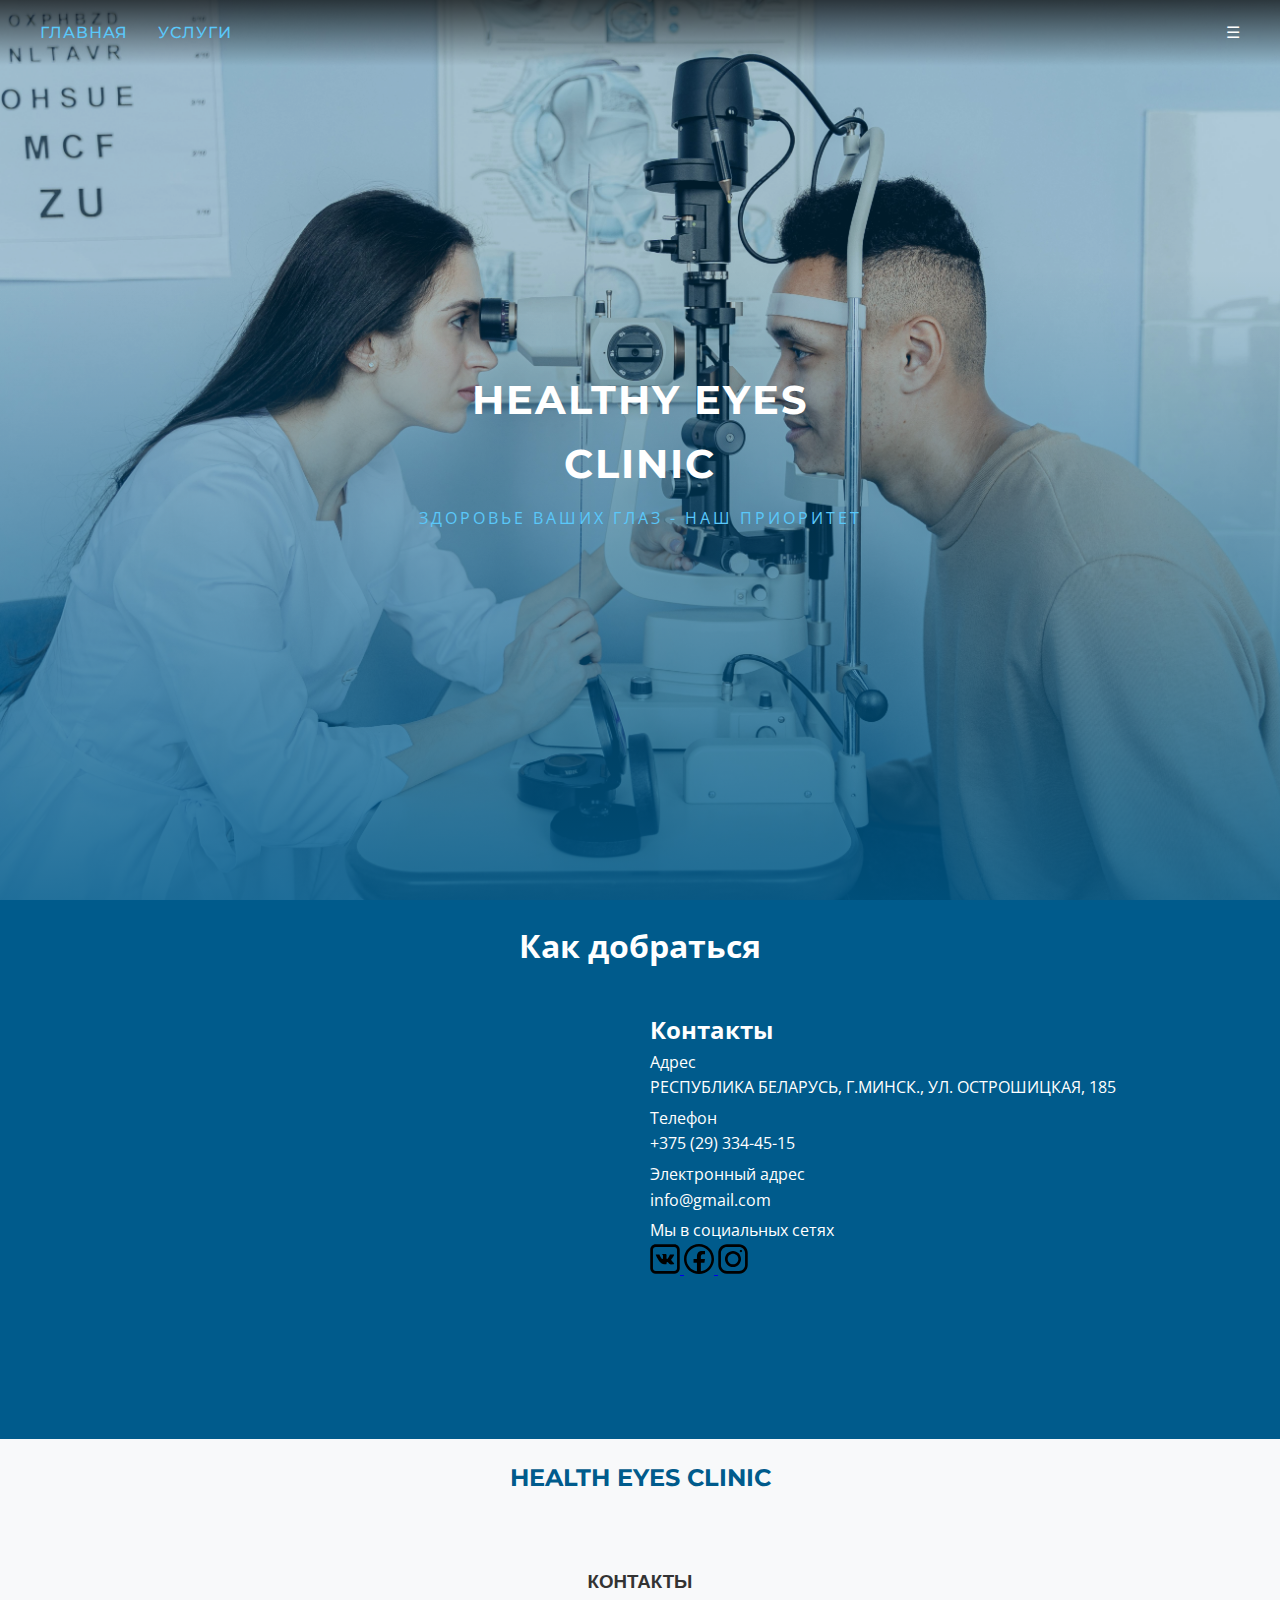
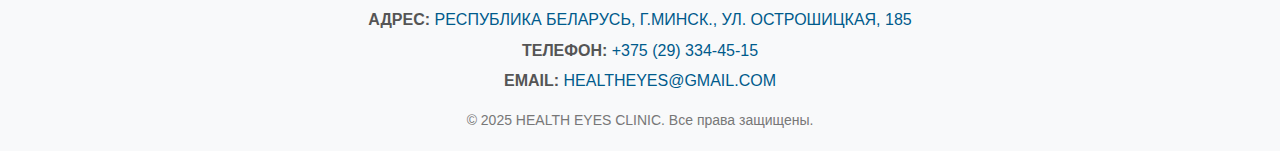
<file: курс1/local.html>
<!DOCTYPE html>
<html lang="ru">
<head>
    <meta charset="UTF-8">
    <meta name="viewport" content="width=device-width, initial-scale=1.0">
    <link rel="stylesheet" href="./style/style.css">
    <link rel="stylesheet" href="./style/less.css">
    <title>Farm Craft Market</title>
    <style>
        .btn-book {
            padding: 15px 25px;
            background-color: #007BFF; /* Button color */
            color: white;
            font-size: 18px;
            border: none;
            border-radius: 5px;
            cursor: pointer;
            transition: background-color 0.3s;
            display: block; /* Make it a block element */
            margin: 20px auto; /* Center the button */
            text-align: center; /* Center text */
        }

        .btn-book:hover {
            background-color: #0056b3; /* Darker shade on hover */
        }

        #booking-form {
            margin-top: 20px;
            display: none; /* Initially hidden */
        }

        #booking-form label {
            display: block;
            margin: 10px 0 5px;
        }

        #booking-form input {
            width: 100%;
            padding: 10px;
            margin-bottom: 15px;
            border: 1px solid #ccc;
            border-radius: 5px;
        }

        #booking-form button {
            padding: 10px 20px;
            background-color: #28a745; /* Submit button color */
            color: white;
            border: none;
            border-radius: 5px;
            cursor: pointer;
        }

        #booking-form button:hover {
            background-color: #218838; /* Darker shade on hover */
        }

        .how-to-get {
            text-align: center; /* Center the text */
            font-size: 32px; /* Increase font size */
            margin: 20px 0; /* Margin for spacing */
            font-weight: bold; /* Make the text bold */
        }

        .contacts-info {
            display: flex; /* Use flexbox for layout */
            flex-direction: column; /* Column layout */
            justify-content: flex-start; /* Align items to the start */
            margin-top: 0; /* Убрать отступ сверху */
        }

        .contacts-map {
            flex: 1; /* Make map take available space */
        }

        .contacts-info {
            flex: 1; /* Make contacts info take available space */
            padding-left: 20px; /* Add some padding */
        }

        .contacts-title {
            margin-bottom: 0; /* Убрать отступ снизу */
        }

        .contacts-block {
            margin-bottom: 5px; /* Убрать отступ между блоками */
        }

        .contacts-body {
            color: white; /* Set text color to white */
            text-decoration: none; /* Remove underline from links */
        }
    </style>
</head>
<body>
    <header>
        <nav class="navbar">
            <ul class="nav-links">
                <li><a href="./index.html">ГЛАВНАЯ</a></li>
                <li><a href="#">УСЛУГИ</a></li>
            </ul>
            <div class="burger-menu" onclick="toggleMenu()">☰</div>
        </nav>
        
        <div class="carousel-container">
            <div class="carousel">
              <div class="slide"><img src="./images/pexels.jpg" alt="Фон 1"></div>
              <div class="slide"><img src="./images/8.jpg" alt="Фон 2"></div>
            </div>
            <div class="overlay">
              <h1 class="logo-text">HEALTHY EYES<br>CLINIC</h1>
              <a href="#news-text-id" class="a-logo-text-ab" style="text-decoration: none;">
                <p class="description-text-logo">ЗДОРОВЬЕ ВАШИХ ГЛАЗ - НАШ ПРИОРИТЕТ</p>
              </a>
            </div>
            <button class="prev" onclick="prevSlide()">&#10094;</button>
            <button class="next" onclick="nextSlide()">&#10095;</button>
          </div>
        </header>

    <div class="how-to-get">Как добраться</div>

    <section class="contacts" id="contacts">
        <div class="container" style="display: flex;">
            <div class="contacts-map">
                <iframe src="https://yandex.ru/map-widget/v1/?um=constructor%3A9737312abbbc9f24717c047f60017a47254c82f0b690d55d2eda2597eddca2f9&amp;source=constructor" width="500" height="400" frameborder="0"></iframe>
            </div>
            <div class="contacts-info">
                <h2 class="contacts-title">Контакты</h2>
                <div class="contacts-block">
                    <div class="contacts-head">Адрес</div>
                    <a class="contacts-body" href="https://yandex.ru/maps/?um=constructor%3A9737312abbbc9f24717c047f60017a47254c82f0b690d55d2eda2597eddca2f9&source=constructorLink" target="_blank">
                        РЕСПУБЛИКА БЕЛАРУСЬ, Г.МИНСК., УЛ. ОСТРОШИЦКАЯ, 185
                    </a>
                </div>
                <div class="contacts-block">
                    <div class="contacts-head">Телефон</div>
                    <a class="contacts-body" href="tel:+375293211312">
                        +375 (29) 334-45-15
                    </a>
                </div>
                <div class="contacts-block">
                    <div class="contacts-head">Электронный адрес</div>
                    <a class="contacts-body" href="mailto:info@gmail.com">
                        info@gmail.com
                    </a>
                </div>
                <div class="contacts-block contacts-social">
                    <div class="contacts-head">Мы в социальных сетях</div>
                    <div class="contacts-body">
                        <a href="https://vk.com/blogprofile">
                            <svg width="30" height="30" viewBox="0 0 30 30" fill="none" xmlns="http://www.w3.org/2000/svg">
                                <g clip-path="url(#clip0_2122_1686)">
                                    <path d="M5.73263 0.267578C2.7297 0.267578 0.265625 2.73165 0.265625 5.73458V24.2649C0.265625 27.2678 2.7297 29.7319 5.73263 29.7319H24.2629C27.2658 29.7319 29.7299 27.2678 29.7299 24.2649V5.73458C29.7299 2.73165 27.2658 0.267578 24.2629 0.267578H5.73263ZM5.73263 2.94615H24.2629C25.8167 2.94615 27.0513 4.1808 27.0513 5.73458V24.2649C27.0513 25.8186 25.8167 27.0533 24.2629 27.0533H5.73263C4.17885 27.0533 2.9442 25.8186 2.9442 24.2649V5.73458C2.9442 4.1808 4.17885 2.94615 5.73263 2.94615ZM14.6211 9.95124C13.6376 9.94078 12.8005 9.95124 12.3297 10.1814C12.0158 10.3331 11.7751 10.6784 11.9216 10.6941C12.1047 10.7203 12.518 10.8092 12.7377 11.1074C13.0202 11.4893 13.0098 12.3525 13.0098 12.3525C13.0098 12.3525 13.1667 14.7277 12.6279 15.0259C12.2564 15.2299 11.749 14.8166 10.6503 12.928C10.0905 11.9549 9.66678 10.8825 9.66678 10.8825C9.66678 10.8825 9.58831 10.6837 9.44182 10.579C9.26395 10.4482 9.01806 10.4064 9.01806 10.4064L6.39704 10.4221C6.39704 10.4221 6.00467 10.4378 5.86342 10.6052C5.73263 10.7621 5.85296 11.0708 5.85296 11.0708C5.85296 11.0708 7.90374 15.8682 10.2266 18.2852C12.3558 20.5033 14.7728 20.3569 14.7728 20.3569H15.8714C15.8714 20.3569 16.201 20.3202 16.3684 20.1424C16.5254 19.975 16.5202 19.6611 16.5202 19.6611C16.5202 19.6611 16.4992 18.191 17.1793 17.9713C17.8542 17.762 18.7122 19.3942 19.6277 20.022C20.3235 20.4981 20.8519 20.3935 20.8519 20.3935L23.3003 20.3569C23.3003 20.3569 24.5768 20.2784 23.9699 19.2687C23.9228 19.1902 23.6194 18.5258 22.1546 17.1656C20.6165 15.7426 20.8205 15.9728 22.6725 13.5087C23.7973 12.0073 24.2472 11.0917 24.106 10.6941C23.9699 10.3227 23.1433 10.4221 23.1433 10.4221L20.3863 10.4378C20.3863 10.4378 20.1823 10.4116 20.0306 10.5006C19.8841 10.5895 19.7899 10.7988 19.7899 10.7988C19.7899 10.7988 19.3504 11.9602 18.7697 12.9489C17.5455 15.0311 17.0485 15.1462 16.8497 15.0154C16.3841 14.712 16.4992 13.8017 16.4992 13.1582C16.4992 11.1336 16.8079 10.2965 15.9028 10.0768C15.6046 10.0036 15.3849 9.95647 14.6211 9.95124Z" fill="black"/>
                                </g>
                                <defs>
                                    <clipPath id="clip0_2122_1686">
                                        <rect width="30" height="30" fill="white"/>
                                    </clipPath>
                                </defs>
                            </svg>
                        </a>
                        <a href="https://www.facebook.com/blogprofile">
                            <svg width="30" height="30" viewBox="0 0 30 30" fill="none" xmlns="http://www.w3.org/2000/svg">
                                <path d="M15 0C6.73053 0 0 6.73053 0 15C0 23.2695 6.73053 30 15 30C23.2695 30 30 23.2695 30 15C30 6.73053 23.2695 0 15 0ZM15 2.5C21.9184 2.5 27.5 8.08164 27.5 15C27.5 21.2842 22.8896 26.4516 16.8604 27.3486V18.645H20.4199L20.979 15.0293H16.8604V13.0542C16.8604 11.5529 17.3536 10.2197 18.7573 10.2197H21.0132V7.06543C20.6169 7.01168 19.7784 6.89453 18.1934 6.89453C14.8834 6.89453 12.9443 8.64201 12.9443 12.6245V15.0293H9.54101V18.645H12.9443V27.3169C7.01107 26.3383 2.5 21.2163 2.5 15C2.5 8.08164 8.08164 2.5 15 2.5Z" fill="black"/>
                            </svg>
                        </a>
                        <a href="https://www.instagram.com/blogprofile">
                            <svg width="30" height="30" viewBox="0 0 30 30" fill="none" xmlns="http://www.w3.org/2000/svg">
                                <g clip-path="url(#clip0_2122_1684)">
                                    <path d="M8.93303 0.267578C4.17752 0.267578 0.269531 4.17034 0.269531 8.93108V21.0684C0.269531 25.8239 4.17229 29.7319 8.93303 29.7319H21.0703C25.8258 29.7319 29.7338 25.8291 29.7338 21.0684V8.93108C29.7338 4.17557 25.8311 0.267578 21.0703 0.267578H8.93303ZM8.93303 2.94615H21.0703C24.3819 2.94615 27.0552 5.61949 27.0552 8.93108V21.0684C27.0552 24.3799 24.3819 27.0533 21.0703 27.0533H8.93303C5.62144 27.0533 2.9481 24.3799 2.9481 21.0684V8.93108C2.9481 5.61949 5.62144 2.94615 8.93303 2.94615ZM22.9118 5.87584C22.237 5.87584 21.6981 6.41469 21.6981 7.08956C21.6981 7.76444 22.237 8.30329 22.9118 8.30329C23.5867 8.30329 24.1256 7.76444 24.1256 7.08956C24.1256 6.41469 23.5867 5.87584 22.9118 5.87584ZM15.0017 6.96401C10.581 6.96401 6.96596 10.579 6.96596 14.9997C6.96596 19.4204 10.581 23.0354 15.0017 23.0354C19.4224 23.0354 23.0374 19.4204 23.0374 14.9997C23.0374 10.579 19.4224 6.96401 15.0017 6.96401ZM15.0017 9.64258C17.9784 9.64258 20.3588 12.0229 20.3588 14.9997C20.3588 17.9765 17.9784 20.3569 15.0017 20.3569C12.0249 20.3569 9.64453 17.9765 9.64453 14.9997C9.64453 12.0229 12.0249 9.64258 15.0017 9.64258Z" fill="black"/>
                                </g>
                                <defs>
                                    <clipPath id="clip0_2122_1684">
                                        <rect width="30" height="30" fill="white"/>
                                    </clipPath>
                                </defs>
                            </svg>
                        </a>
                    </div>
                </div>
            </div>
        </div>
    </section>
    
    <footer>
        <div class="footer-container">
            <div class="footer-logo">HEALTH EYES CLINIC</div>
            <div class="footer-contacts">
                <h3>КОНТАКТЫ</h3>
                <p>
                    <strong>АДРЕС:</strong>
                    <a href="https://www.google.com/maps?q=Республика+Беларусь,+г.МИНСК,+ул.+Острошицкая,+185"
                        target="_blank" rel="noopener noreferrer" class="con-text">
                        РЕСПУБЛИКА БЕЛАРУСЬ, Г.МИНСК., УЛ. ОСТРОШИЦКАЯ, 185
                    </a>
                </p>
                <p>
                    <strong>ТЕЛЕФОН:</strong>
                    <a href="tel:+375293344515" class="con-text">+375 (29) 334-45-15</a>
                </p>
                <p>
                    <strong>EMAIL:</strong>
                    <a href="mailto:healthyeys@gmail.com" class="con-text">HEALTHEYES@GMAIL.COM</a>
                </p>
            </div>
        </div>
        <div class="footer-bottom">
            <p>&copy; 2025 HEALTH EYES CLINIC. Все права защищены.</p>
        </div>
    </footer>
    
    <style>
        footer {
            background-color: #f8f9fa; /* Light background for contrast */
            padding: 20px;
            text-align: center;
            font-family: Arial, sans-serif;
        }
    
        .footer-container {
            display: flex;
            flex-direction: column;
            align-items: center;
            margin-bottom: 10px;
        }
    
        .footer-logo {
            font-size: 24px;
            font-weight: bold;
            color: #005b8c; /* Teal color for branding */
        }
    
        .footer-contacts {
            margin-top: 10px;
        }
    
        .footer-contacts h3 {
            margin-bottom: 10px;
            color: #333;
        }
    
        .footer-contacts p {
            margin: 5px 0;
            color: #555;
        }
    
        .footer-contacts a {
            color: #005b8c; /* Teal color for links */
            text-decoration: none;
        }
    
        .footer-contacts a:hover {
            text-decoration: underline; /* Underline on hover for better UX */
        }
    
        .footer-bottom {
            margin-top: 10px;
            font-size: 14px;
            color: #777;
        }
    
        @media (max-width: 600px) {
            .footer-container {
                padding: 10px;
            }
    
            .footer-logo {
                font-size: 20px; /* Adjusted size for smaller screens */
            }
        }
    </style>
</file>
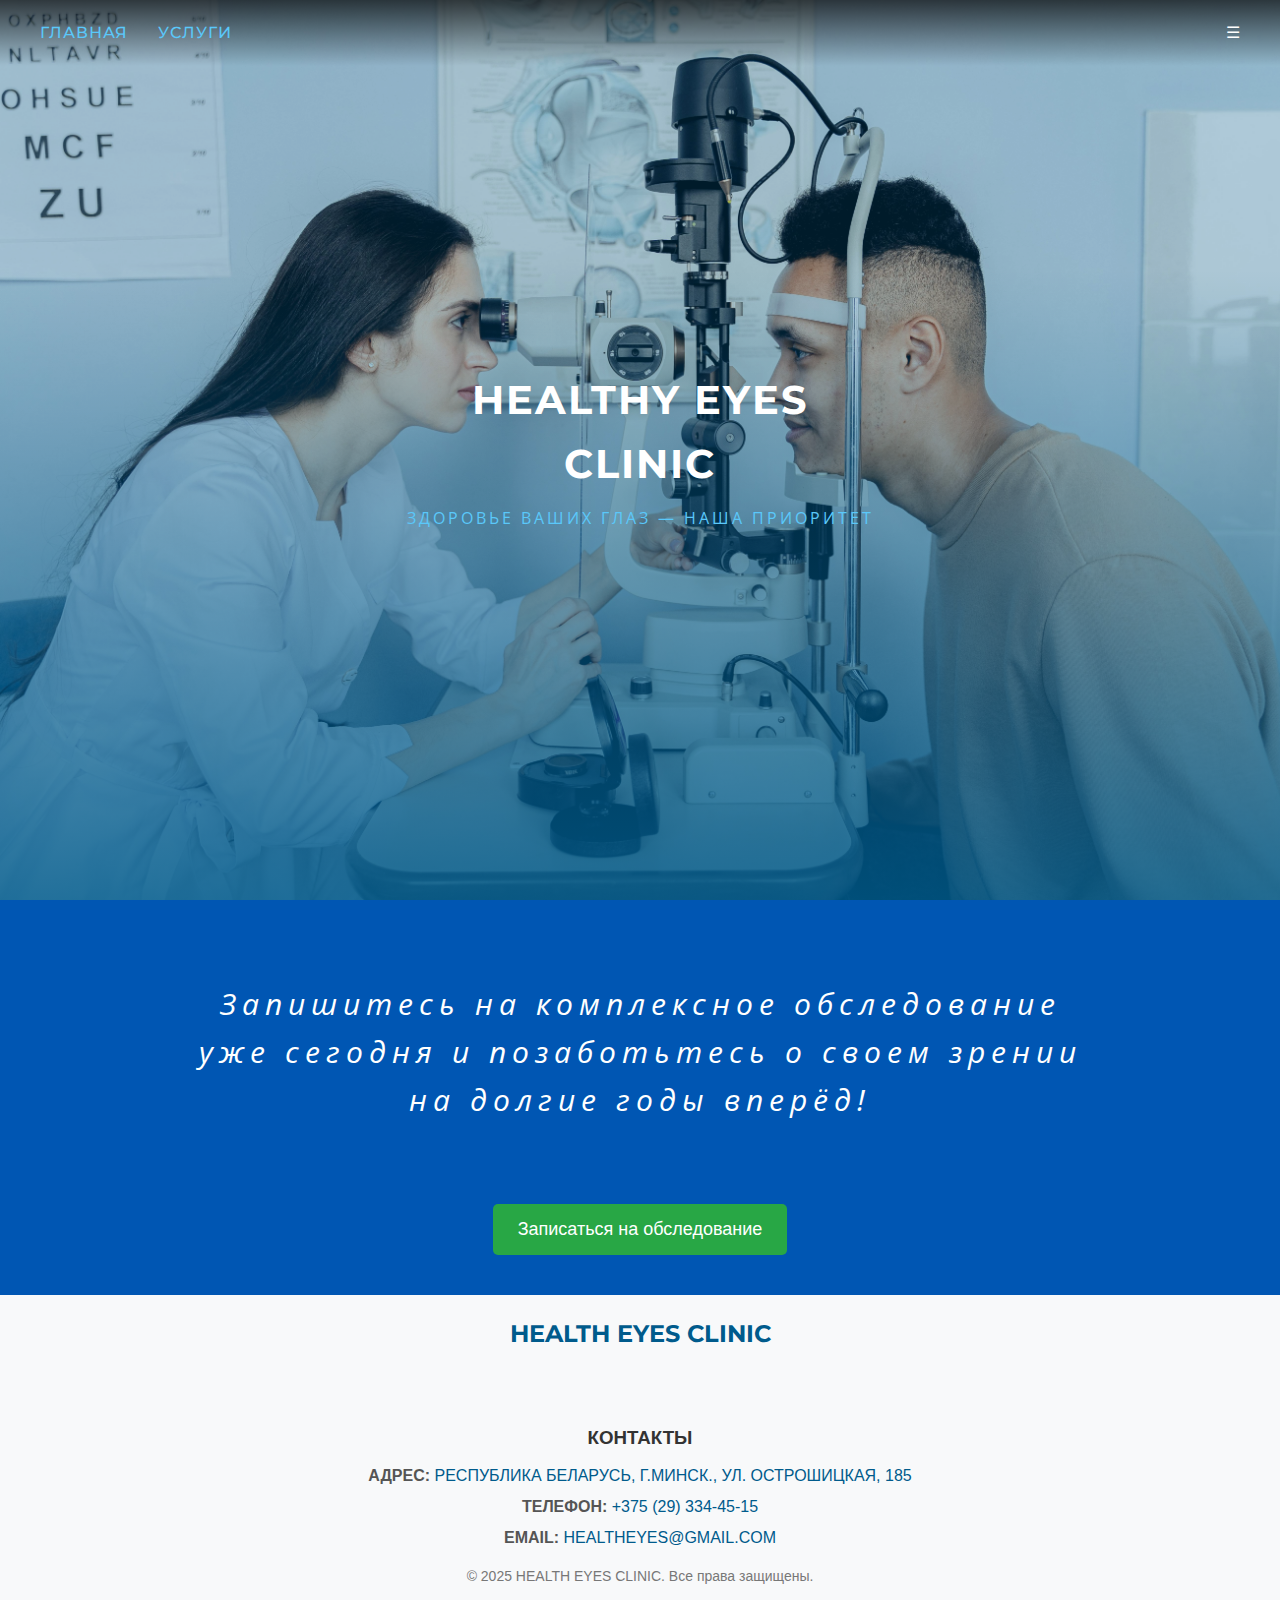
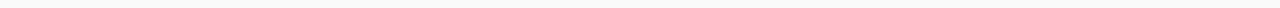
<file: курс1/products.html>
<!DOCTYPE html>
<html lang="ru">
<head>
    <meta charset="UTF-8">
    <meta name="viewport" content="width=device-width, initial-scale=1.0">
    <link rel="stylesheet" href="./style/style.css">
    <link rel="stylesheet" href="./style/less.css">
    <title>HEALTHY EYES CLINIC</title>
    <style>
        .btn-book {
            padding: 15px 25px;
            background-color: #28a745; /* Button color */
            color: white;
            font-size: 18px;
            border: none;
            border-radius: 5px;
            cursor: pointer;
            transition: background-color 0.3s;
            display: block; /* Make it a block element */
            margin: 20px auto; /* Center the button */
            text-align: center; /* Center text */
        }

        .btn-book:hover {
            background-color: #218838; /* Darker shade on hover */
        }

        #booking-form {
            margin-top: 20px;
            display: none; /* Initially hidden */
        }

        #booking-form label {
            display: block;
            margin: 10px 0 5px;
        }

        #booking-form input {
            width: 100%;
            padding: 10px;
            margin-bottom: 15px;
            border: 1px solid #ccc;
            border-radius: 5px;
        }

        #booking-form button {
            padding: 10px 20px;
            background-color: #28a745; 
            color: white;
            border: none;
            border-radius: 5px;
            cursor: pointer;
        }

        #booking-form button:hover {
            background-color: #218838; 
        }
    </style>
</head>
<body>
    <header>
        <nav class="navbar">
            <ul class="nav-links">
                <li><a href="./index.html">ГЛАВНАЯ</a></li>
                <li><a href="#">УСЛУГИ</a></li>
            </ul>
            <div class="burger-menu" onclick="toggleMenu()">☰</div>
        </nav>
        
        <div class="carousel-container">
            <div class="carousel">
                <div class="slide"><img src="./images/pexels.jpg" alt="Фон 1"></div>
            </div>
            <div class="overlay">
                <h1 class="logo-text">HEALTHY EYES<br>CLINIC</h1>
                <p class="description-text-logo">ЗДОРОВЬЕ ВАШИХ ГЛАЗ — НАША ПРИОРИТЕТ</p>
            </div>
            <button class="prev" onclick="prevSlide()">&#10094;</button>
            <button class="next" onclick="nextSlide()">&#10095;</button>
        </div>
    </header>
    <section class="con-product">
        <div class="container">
          <p class="text-product-mn">Запишитесь на комплексное обследование<br> уже сегодня и позаботьтесь о своем зрении <br>на долгие годы вперёд!</p>
          <div class="catalog" id="catalog"></div>
          <button id="book-btn" class="btn-book">Записаться на обследование</button>
          <div id="booking-form">
              <h2>Форма записи на обследование</h2>
              <form id="appointment-form">
                  <label for="name">Имя:</label>
                  <input type="text" id="name" name="name" required>
                  <label for="date">Дата:</label>
                  <input type="date" id="date" name="date" required>
                  <label for="time">Время:</label>
                  <input type="time" id="time" name="time" required>
                  <button type="submit">Записаться</button>
              </form>
          </div>
        </div>
    </section>
    
    <script>
        const bookButton = document.getElementById('book-btn');
        const bookingForm = document.getElementById('booking-form');
    
        bookButton.addEventListener('click', () => {
            bookingForm.style.display = bookingForm.style.display === 'none' ? 'block' : 'none';
        });
    
        document.getElementById('appointment-form').addEventListener('submit', function(event) {
            event.preventDefault();
            const name = document.getElementById('name').value;
            const date = document.getElementById('date').value;
            const time = document.getElementById('time').value;
    
            alert(`Запись на обследование для ${name} на ${date} в ${time} успешно оформлена!`);
            bookingForm.style.display = 'none'; 
            this.reset(); 
        });
    </script>
    
    <footer>
        <div class="footer-container">
            <div class="footer-logo">HEALTH EYES CLINIC</div>
            <div class="footer-contacts">
                <h3>КОНТАКТЫ</h3>
                <p>
                    <strong>АДРЕС:</strong>
                    <a href="https://www.google.com/maps?q=Республика+Беларусь,+г.МИНСК,+ул.+Острошицкая,+185"
                        target="_blank" rel="noopener noreferrer" class="con-text">
                        РЕСПУБЛИКА БЕЛАРУСЬ, Г.МИНСК., УЛ. ОСТРОШИЦКАЯ, 185
                    </a>
                </p>
                <p>
                    <strong>ТЕЛЕФОН:</strong>
                    <a href="tel:+375293344515" class="con-text">+375 (29) 334-45-15</a>
                </p>
                <p>
                    <strong>EMAIL:</strong>
                    <a href="mailto:healthyeys@gmail.com" class="con-text">HEALTHEYES@GMAIL.COM</a>
                </p>
            </div>
        </div>
        <div class="footer-bottom">
            <p>&copy; 2025 HEALTH EYES CLINIC. Все права защищены.</p>
        </div>
    </footer>
    
    <style>
        footer {
            background-color: #f8f9fa; 
            padding: 20px;
            text-align: center;
            font-family: Arial, sans-serif;
        }
    
        .footer-container {
            display: flex;
            flex-direction: column;
            align-items: center;
            margin-bottom: 10px;
        }
    
        .footer-logo {
            font-size: 24px;
            font-weight: bold;
            color: #005b8c; 
        }
    
        .footer-contacts {
            margin-top: 10px;
        }
    
        .footer-contacts h3 {
            margin-bottom: 10px;
            color: #333;
        }
    
        .footer-contacts p {
            margin: 5px 0;
            color: #555;
        }
    
        .footer-contacts a {
            color: #005b8c; 
            text-decoration: none;
        }
    
        .footer-contacts a:hover {
            text-decoration: underline; 
        }
    
        .footer-bottom {
            margin-top: 10px;
            font-size: 14px;
            color: #777;
        }
    
        @media (max-width: 600px) {
            .footer-container {
                padding: 10px;
            }
    
            .footer-logo {
                font-size: 20px; 
            }
        }
    </style>
    <script src="./main.js"></script>
</body>
</html>
</file>
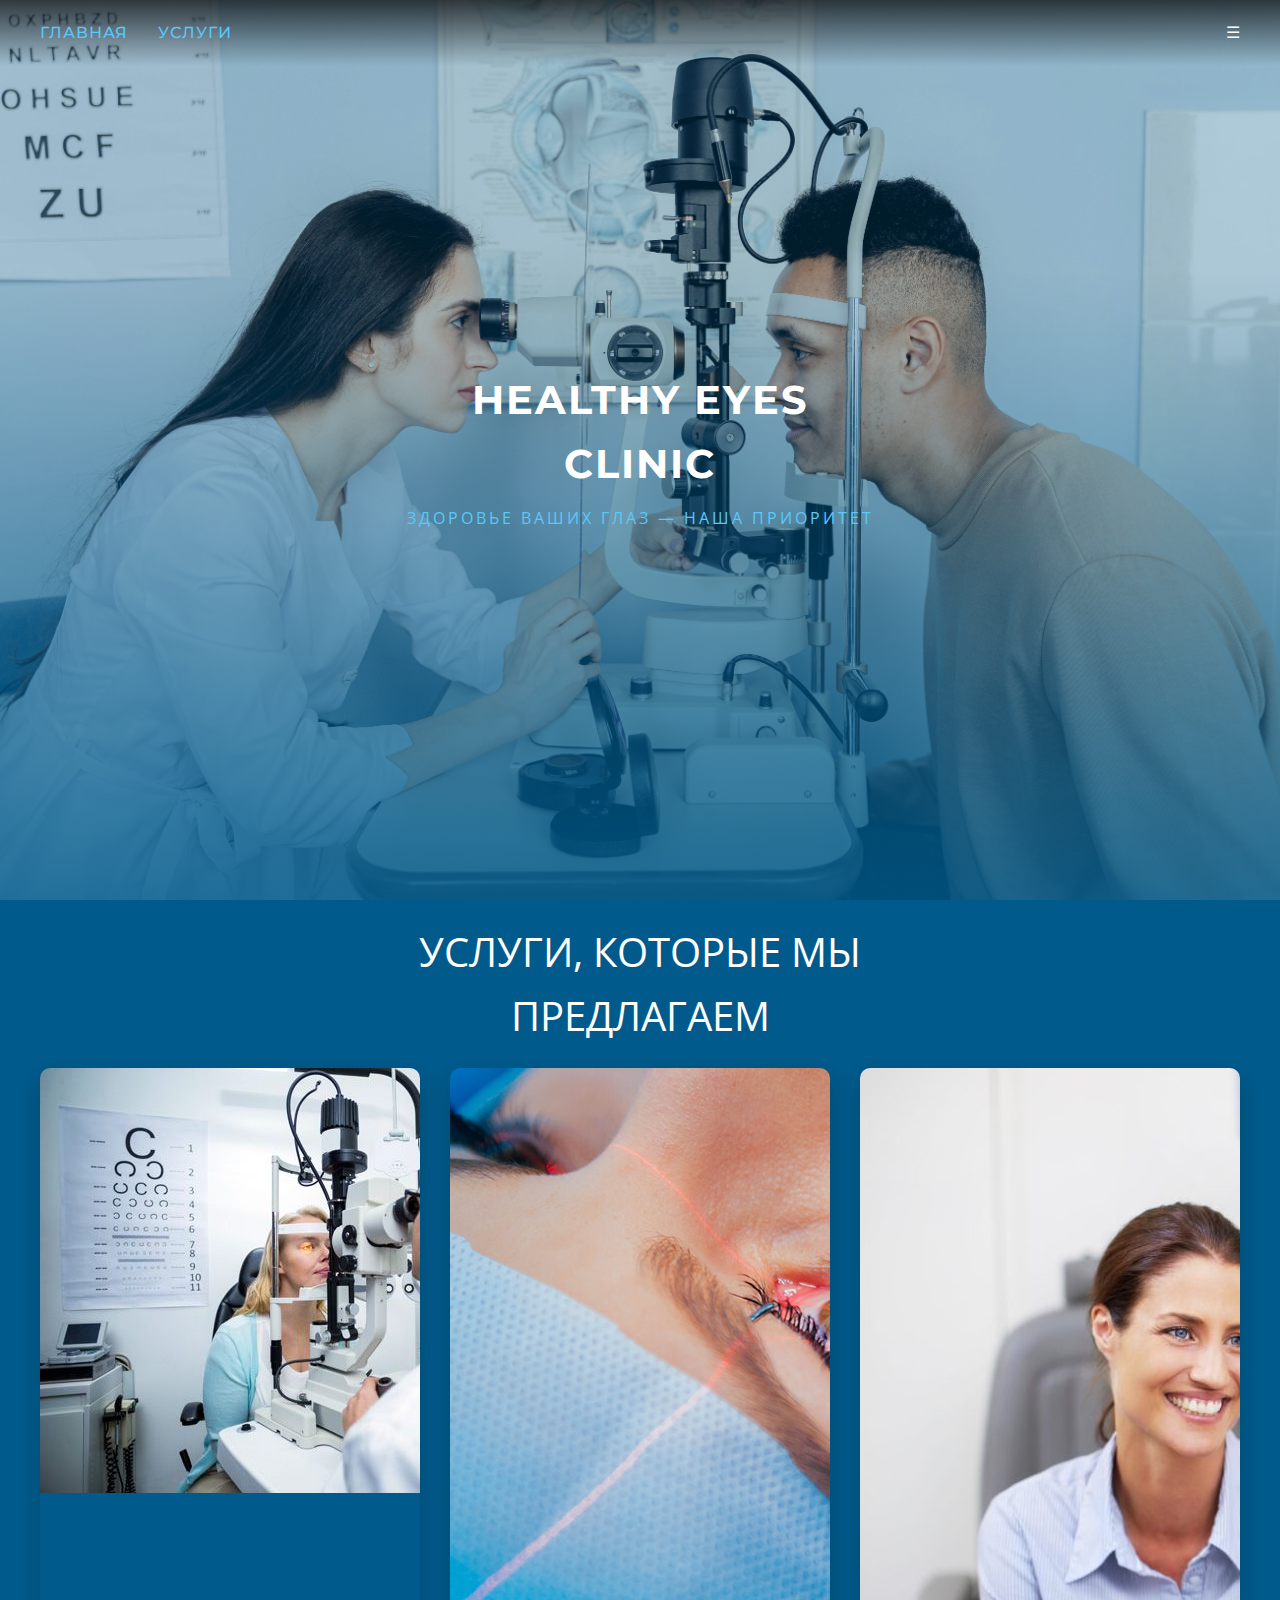
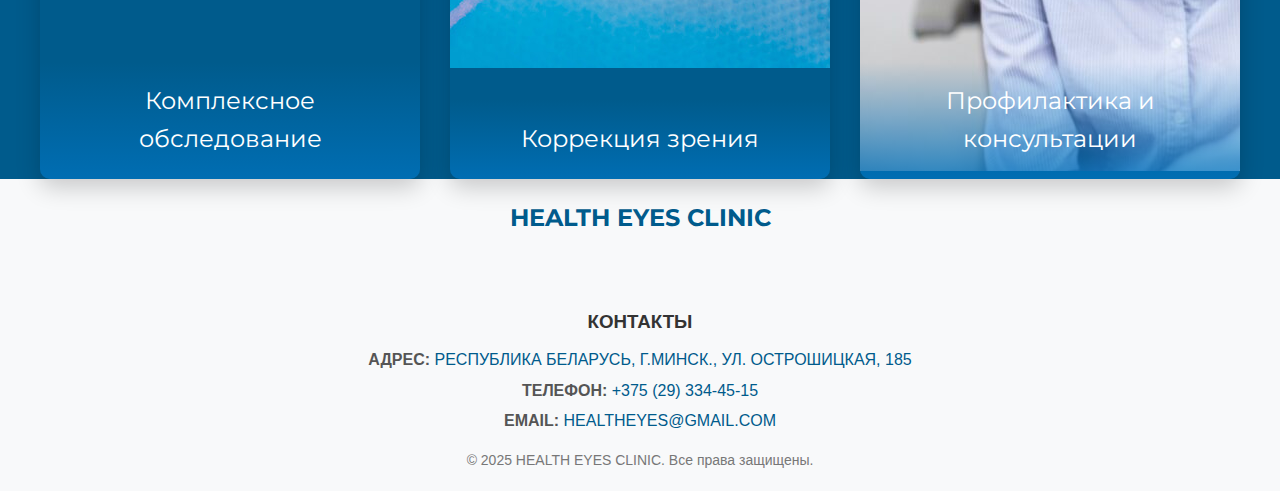
<file: курс1/products0.html>
<!DOCTYPE html>
<html lang="ru">
<head>
    <meta charset="UTF-8">
    <meta name="viewport" content="width=device-width, initial-scale=1.0">
    <link rel="stylesheet" href="./style/style.css">
    <link rel="stylesheet" href="./style/less.css">
    <title>HEALTHY EYES CLINIC</title>
    <style>
        .btn-book {
            padding: 15px 25px;
            background-color: #007BFF; 
            color: white;
            font-size: 18px;
            border: none;
            border-radius: 5px;
            cursor: pointer;
            transition: background-color 0.3s;
            display: block; 
            margin: 20px auto; 
            text-align: center; 
        }

        .btn-book:hover {
            background-color: #0056b3; 
        }

        #booking-form {
            margin-top: 20px;
            display: none; 
        }

        #booking-form label {
            display: block;
            margin: 10px 0 5px;
        }

        #booking-form input {
            width: 100%;
            padding: 10px;
            margin-bottom: 15px;
            border: 1px solid #ccc;
            border-radius: 5px;
        }

        #booking-form button {
            padding: 10px 20px;
            background-color: #28a745; 
            color: white;
            border: none;
            border-radius: 5px;
            cursor: pointer;
        }

        #booking-form button:hover {
            background-color: #218838; 
        }

        .products-title {
            text-align: center;
            font-size: 2.5em; 
            text-transform: uppercase; 
            margin: 20px 0; /* Margin for spacing */
        }
    </style>
</head>
<body>
    <header>
        <nav class="navbar">
            <ul class="nav-links">
                <li><a href="./index.html">ГЛАВНАЯ</a></li>
                <li><a href="#">УСЛУГИ</a></li>
            </ul>
            <div class="burger-menu" onclick="toggleMenu()">☰</div>
        </nav>
        
        <div class="carousel-container">
            <div class="carousel">
                <div class="slide"><img src="./images/pexels.jpg" alt="Фон 1"></div>
            </div>
            <div class="overlay">
                <h1 class="logo-text">HEALTHY EYES<br>CLINIC</h1>
                <p class="description-text-logo">ЗДОРОВЬЕ ВАШИХ ГЛАЗ — НАША ПРИОРИТЕТ</p>
            </div>
            <button class="prev" onclick="prevSlide()">&#10094;</button>
            <button class="next" onclick="nextSlide()">&#10095;</button>
        </div>
    </header>

    <section class="products-section">
        <p class="products-title">УСЛУГИ, КОТОРЫЕ МЫ<br>ПРЕДЛАГАЕМ</p>
        <div class="products-grid">
            <!-- Product cards -->
            <a href="./products.html" class="product-card">
                <img src="./images/0.jpg" alt="Комплексное обследование">
                <div class="product-label">Комплексное обследование</div>
            </a>
            <a href="./products2.html" class="product-card">
                <img src="./images/1.jpg" alt="Коррекция зрения">
                <div class="product-label">Коррекция зрения</div>
            </a>
            <a href="./products3.html" class="product-card">
                <img src="./images/2.jpg" alt="Профилактика и консультации">
                <div class="product-label">Профилактика и консультации</div>
            </a>
            <!-- Add other products similarly -->
        </div>
    </section>

    <footer>
        <div class="footer-container">
            <div class="footer-logo">HEALTH EYES CLINIC</div>
            <div class="footer-contacts">
                <h3>КОНТАКТЫ</h3>
                <p>
                    <strong>АДРЕС:</strong>
                    <a href="https://www.google.com/maps?q=Республика+Беларусь,+г.МИНСК,+ул.+Острошицкая,+185"
                        target="_blank" rel="noopener noreferrer" class="con-text">
                        РЕСПУБЛИКА БЕЛАРУСЬ, Г.МИНСК., УЛ. ОСТРОШИЦКАЯ, 185
                    </a>
                </p>
                <p>
                    <strong>ТЕЛЕФОН:</strong>
                    <a href="tel:+375293344515" class="con-text">+375 (29) 334-45-15</a>
                </p>
                <p>
                    <strong>EMAIL:</strong>
                    <a href="mailto:healthyeys@gmail.com" class="con-text">HEALTHEYES@GMAIL.COM</a>
                </p>
            </div>
        </div>
        <div class="footer-bottom">
            <p>&copy; 2025 HEALTH EYES CLINIC. Все права защищены.</p>
        </div>
    </footer>
    
    <style>
        footer {
            background-color: #f8f9fa; /* Light background for contrast */
            padding: 20px;
            text-align: center;
            font-family: Arial, sans-serif;
        }
    
        .footer-container {
            display: flex;
            flex-direction: column;
            align-items: center;
            margin-bottom: 10px;
        }
    
        .footer-logo {
            font-size: 24px;
            font-weight: bold;
            color: #005b8c; /* Teal color for branding */
        }
    
        .footer-contacts {
            margin-top: 10px;
        }
    
        .footer-contacts h3 {
            margin-bottom: 10px;
            color: #333;
        }
    
        .footer-contacts p {
            margin: 5px 0;
            color: #555;
        }
    
        .footer-contacts a {
            color: #005b8c; /* Teal color for links */
            text-decoration: none;
        }
    
        .footer-contacts a:hover {
            text-decoration: underline; /* Underline on hover for better UX */
        }
    
        .footer-bottom {
            margin-top: 10px;
            font-size: 14px;
            color: #777;
        }
    
        @media (max-width: 600px) {
            .footer-container {
                padding: 10px;
            }
    
            .footer-logo {
                font-size: 20px; /* Adjusted size for smaller screens */
            }
        }
    </style>
    <script src="./main.js"></script>
</body>
</html>
</file>
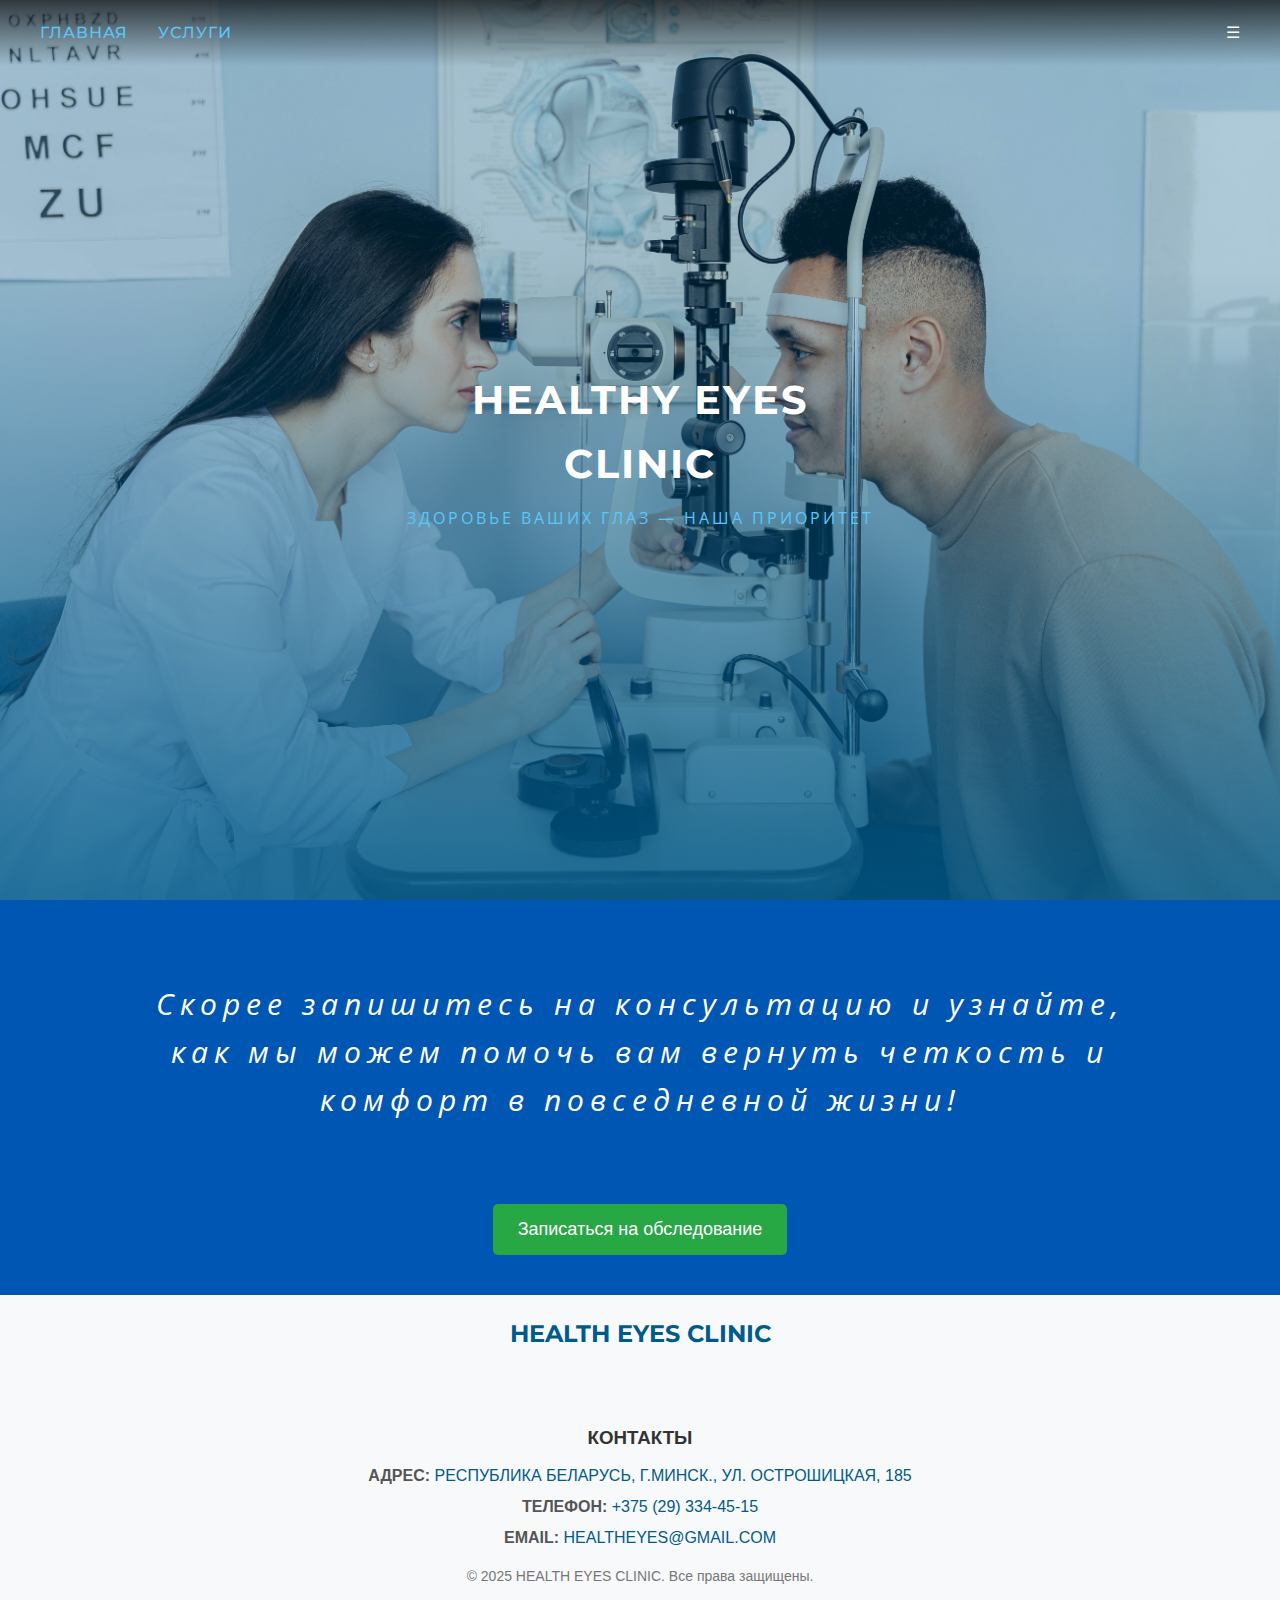
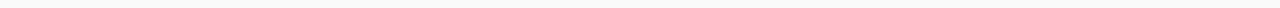
<file: курс1/products2.html>
<!DOCTYPE html>
<html lang="ru">
<head>
    <meta charset="UTF-8">
    <meta name="viewport" content="width=device-width, initial-scale=1.0">
    <link rel="stylesheet" href="./style/style.css">
    <link rel="stylesheet" href="./style/less.css">
    <title>HEALTHY EYES CLINIC</title>
    <style>
        .btn-book {
            padding: 15px 25px;
            background-color: #28a745; /* Button color */
            color: white;
            font-size: 18px;
            border: none;
            border-radius: 5px;
            cursor: pointer;
            transition: background-color 0.3s;
            display: block; /* Make it a block element */
            margin: 20px auto; /* Center the button */
            text-align: center; /* Center text */
        }

        .btn-book:hover {
            background-color: #218838; /* Darker shade on hover */
        }

        #booking-form {
            margin-top: 20px;
            display: none; /* Initially hidden */
        }

        #booking-form label {
            display: block;
            margin: 10px 0 5px;
        }

        #booking-form input {
            width: 100%;
            padding: 10px;
            margin-bottom: 15px;
            border: 1px solid #ccc;
            border-radius: 5px;
        }

        #booking-form button {
            padding: 10px 20px;
            background-color: #28a745; /* Submit button color */
            color: white;
            border: none;
            border-radius: 5px;
            cursor: pointer;
        }

        #booking-form button:hover {
            background-color: #218838; /* Darker shade on hover */
        }
    </style>
</head>
<body>
    <header>
        <nav class="navbar">
            <ul class="nav-links">
                <li><a href="./index.html">ГЛАВНАЯ</a></li>
                <li><a href="#">УСЛУГИ</a></li>
            </ul>
            <div class="burger-menu" onclick="toggleMenu()">☰</div>
        </nav>
        
        <div class="carousel-container">
            <div class="carousel">
                <div class="slide"><img src="./images/pexels.jpg" alt="Фон 1"></div>
            </div>
            <div class="overlay">
                <h1 class="logo-text">HEALTHY EYES<br>CLINIC</h1>
                <p class="description-text-logo">ЗДОРОВЬЕ ВАШИХ ГЛАЗ — НАША ПРИОРИТЕТ</p>
            </div>
            <button class="prev" onclick="prevSlide()">&#10094;</button>
            <button class="next" onclick="nextSlide()">&#10095;</button>
        </div>
    </header>
    <section class="con-product">
        <div class="container">
          <p class="text-product-mn">Скорее запишитесь на консультацию и узнайте,<br> как мы можем помочь вам вернуть четкость и <br> комфорт в повседневной жизни!</p>
          <div class="catalog" id="catalog"></div>
          <button id="book-btn" class="btn-book">Записаться на обследование</button>
          <div id="booking-form">
              <h2>Форма записи на обследование</h2>
              <form id="appointment-form">
                  <label for="name">Имя:</label>
                  <input type="text" id="name" name="name" required>
                  <label for="date">Дата:</label>
                  <input type="date" id="date" name="date" required>
                  <label for="time">Время:</label>
                  <input type="time" id="time" name="time" required>
                  <button type="submit">Записаться</button>
              </form>
          </div>
        </div>
    </section>
    
    <script>
        const bookButton = document.getElementById('book-btn');
        const bookingForm = document.getElementById('booking-form');
    
        bookButton.addEventListener('click', () => {
            bookingForm.style.display = bookingForm.style.display === 'none' ? 'block' : 'none';
        });
    
        document.getElementById('appointment-form').addEventListener('submit', function(event) {
            event.preventDefault();
            const name = document.getElementById('name').value;
            const date = document.getElementById('date').value;
            const time = document.getElementById('time').value;
    
            alert(`Запись на обследование для ${name} на ${date} в ${time} успешно оформлена!`);
            bookingForm.style.display = 'none'; // Скрыть форму после отправки
            this.reset(); // Сбросить форму
        });
    </script>
    
    <footer>
        <div class="footer-container">
            <div class="footer-logo">HEALTH EYES CLINIC</div>
            <div class="footer-contacts">
                <h3>КОНТАКТЫ</h3>
                <p>
                    <strong>АДРЕС:</strong>
                    <a href="https://www.google.com/maps?q=Республика+Беларусь,+г.МИНСК,+ул.+Острошицкая,+185"
                        target="_blank" rel="noopener noreferrer" class="con-text">
                        РЕСПУБЛИКА БЕЛАРУСЬ, Г.МИНСК., УЛ. ОСТРОШИЦКАЯ, 185
                    </a>
                </p>
                <p>
                    <strong>ТЕЛЕФОН:</strong>
                    <a href="tel:+375293344515" class="con-text">+375 (29) 334-45-15</a>
                </p>
                <p>
                    <strong>EMAIL:</strong>
                    <a href="mailto:healthyeys@gmail.com" class="con-text">HEALTHEYES@GMAIL.COM</a>
                </p>
            </div>
        </div>
        <div class="footer-bottom">
            <p>&copy; 2025 HEALTH EYES CLINIC. Все права защищены.</p>
        </div>
    </footer>
    
    <style>
        footer {
            background-color: #f8f9fa; /* Light background for contrast */
            padding: 20px;
            text-align: center;
            font-family: Arial, sans-serif;
        }
    
        .footer-container {
            display: flex;
            flex-direction: column;
            align-items: center;
            margin-bottom: 10px;
        }
    
        .footer-logo {
            font-size: 24px;
            font-weight: bold;
            color: #005b8c; /* Teal color for branding */
        }
    
        .footer-contacts {
            margin-top: 10px;
        }
    
        .footer-contacts h3 {
            margin-bottom: 10px;
            color: #333;
        }
    
        .footer-contacts p {
            margin: 5px 0;
            color: #555;
        }
    
        .footer-contacts a {
            color: #005b8c; /* Teal color for links */
            text-decoration: none;
        }
    
        .footer-contacts a:hover {
            text-decoration: underline; /* Underline on hover for better UX */
        }
    
        .footer-bottom {
            margin-top: 10px;
            font-size: 14px;
            color: #777;
        }
    
        @media (max-width: 600px) {
            .footer-container {
                padding: 10px;
            }
    
            .footer-logo {
                font-size: 20px; /* Adjusted size for smaller screens */
            }
        }
    </style>
    <script src="./main.js"></script>
</body>
</html>
</file>
<file: EVT1/style.css>
@font-face {
    font-family: 'PianistFont';
    src: url('fonts/Leafy\ .ttf') format('truetype');
}

@font-face {
    font-family: 'ForrestGumpFont';
    src: url('fonts/Bimbo-Regular.ttf') format('truetype');
}

@font-face {
    font-family: 'SeventeenMomentsFont';
    src: url('fonts/Debut.ttf') format('truetype');
}

body {
    background-color: #e0f7fa; 
    margin: 0;
}

.container {
    max-width: 1440px; 
    margin: 0 auto; 
    padding: 20px;
}

h1, h2, h3 {
    color: #333;
}

.film-list {
    list-style-type: none; 
    padding: 0;
}

.film-list li {
    margin-bottom: 10px;
}

.film-list a {
    color: black; 
    text-decoration: none; 
}

.image-container {
    display: flex;
    justify-content: flex-start; 
    flex-wrap: wrap; 
}

img {
    width: 200px; 
    border-radius: 10px; 
    margin: 10px;
}

table {
    width: 100%; 
    border-collapse: collapse;
    margin: 20px 0;
}

th, td {
    border: 1px solid #333;
    padding: 8px;
    text-align: left;
}

th {
    background-color: #f2f2f2;
}

.film1-description {
    text-align: center; 
    font-family: 'PianistFont'; 
}

.film2-description {
    text-align: justify; 
    font-family: 'ForrestGumpFont'; 
}

.film3-description {
    text-align: left; 
    font-family: 'SeventeenMomentsFont'; 
}
</file>
<file: EVT2/style.css>
@keyframes vibrate { 
  from { 
    transform: translateX(-2px); 
  }

  to { 
    transform: translateX(2px); 
  }
}

@keyframes underline { 
  from { 
    transform: scaleX(0); 
  }

  to { 
    transform: scaleX(1); 
  }
}

@keyframes bounce {
  from { transform: translateY(-300px); }
  20% { transform: translateY(0); }
  40% { transform: translateY(-150px); }
  60% { transform: translateY(0); }
  75% { transform: translateY(-60px); }
  85% { transform: translateY(0); }
  95% { transform: translateY(-20px); }
  to { transform: translateY(0); }
}

html { 
  font-family: sans-serif; 
}

body { 
  margin: 0; 
}

header { 
  background: rgb(188, 206, 52); 
  height: 100px; 
}

h1 { 
  text-align: center; 
  color: white; 
  line-height: 100px; 
  margin: 0; 
}

button { 
  margin: 50px; 
  font-size: 20px; 
  background-color: red; 
  animation: vibrate 0.1s infinite; 
}

a { 
  font-size: 20px; 
  text-decoration: none; 
  color: black; 
  position: relative; 
}

a:hover { 
  color: green; 
}

a:hover::after { 
  animation: underline 0.3s ease-in-out forwards; 
  content: ''; 
  position: absolute; 
  left: 0; 
  right: 0; 
  bottom: -2px; 
  height: 2px; 
  background-color: green; 
  transform-origin: center; 
}

button:hover {
  background-color: green; 
  animation: none; 
}

.ball { 
  width: 50px; 
  height: 50px; 
  background-color: rgb(255, 0, 153); 
  border-radius: 50%; 
  position: absolute; 
  bottom: 0; 
  left: 50%; 
  animation: bounce 2s cubic-bezier(0.4, 0, 0.6, 1);
}
</file>
<file: EVT3/style.css>
html {
  font-family: sans-serif;
}

body {
  margin: 0;
}

header {
  background: rgb(52, 206, 142);
  height: 100px;
}

h1 {
  text-align: center;
  color: white;
  line-height: 100px;
  margin: 0;
}

article {
  padding: 10px;
  margin: 10px;
  background: #10e9d72d;
}

.row1 {
  display: flex;
}
.row2 {
  display: flex;
  flex-direction: row-reverse;
}

.column1 {
  display: flex;
  flex-direction: column-reverse;
  flex-grow: 1;
}
.column2 {
  display: flex;
  flex-direction: column;
  flex-grow: 2;
}

.row3 {
  display: flex;
  flex-grow: 1;
}
.row4 {
  display: flex;
  flex-grow: 1;
}
</file>
<file: EVT4/style.css>
html {
    font-family: sans-serif;
  }

  body {
    margin: 0;
  }

  header {
    background: rgb(52, 206, 142);
    height: 100px;
  }

  h1 {
    text-align: center;
    color: white;
    line-height: 100px;
    margin: 0;
  }

  article {
    padding: 10px;
    margin: 10px;
    background: rgba(16, 233, 215, 0.178);
  }
  .grid {
    display: grid;
    grid-template-areas:
        "one two three three"
        "one four three three"
        "one five six seven"
        "eight nine nine ten";

}

article:nth-child(1) { grid-area: one; }
article:nth-child(2) { grid-area: two; }
article:nth-child(3) { grid-area: three; }
article:nth-child(4) { grid-area: four; }
article:nth-child(5) { grid-area: five; }
article:nth-child(6) { grid-area: six; }
article:nth-child(7) { grid-area: seven; }
article:nth-child(8) { grid-area: eight; }
article:nth-child(9) { grid-area: nine; }
article:nth-child(10) { grid-area: ten; }
</file>
<file: EVT5/style.css>
html {
    font-family: sans-serif;
  }

  body {
    margin: 0;
  }

  header {
    background: rgb(52, 206, 142);
    height: 100px;
  }

  h1 {
    text-align: center;
    color: white;
    line-height: 100px;
    margin: 0;
  }

  article {
    padding: 10px;
    margin: 10px;
    background: rgba(16, 233, 215, 0.178);
  }


.adaptive article:nth-child(1 ) { grid-area: block1; }
.adaptive article:nth-child(2) { grid-area: block2; }
.adaptive article:nth-child(3) { grid-area: block3; }
.adaptive article:nth-child(4) { grid-area: block4; }
.adaptive article:nth-child(5) { grid-area: block5; }
.adaptive article:nth-child(6) { grid-area: block6; }
.adaptive article:nth-child(7) { grid-area: block7; }
.adaptive article:nth-child(8) { grid-area: block8; }
.adaptive article:nth-child(9) { grid-area: block9; }

@media (min-width: 1400px) {
  .adaptive {
    display: grid;
    grid-template-areas: 
      "block1 block1 block2 block2"
      "block3 block3 block3 block3"
      "block4 block4 block5 block5"
      "block6 block7 block8 block9";
  }
}

@media (min-width: 700px) and (max-width: 1399.98px) {
  .adaptive {
    display: grid;
    grid-template-areas: 
      "block1 block1"
      "block2 block2"
      "block3 block3"
      "block4 block5"
      "block6 block7"
      "block8 block9";
  }
}

@media (max-width: 699.98px) {
  .adaptive {
    display: grid;
    grid-template-areas: 
      "block1"
      "block2"
      "block3"
      "block4"
      "block5"
      "block6"
      "block7"
      "block8"
      "block9";
  }
}
</file>
<file: курс1/style/style.css>
/* Основные стили */
@import url('https://fonts.googleapis.com/css2?family=Montserrat:wght@400;500;600;700&family=Open+Sans:wght@300;400;600&display=swap');

:root {
  --medical-blue: #0072b5;
  --medical-light-blue: #5ac8fa;
  --medical-dark-blue: #005b8c;
  --medical-white: #ffffff;
  --medical-gray: #f5f9fc;
}

* {
  margin: 0;
  padding: 0;
  box-sizing: border-box;
  transition: all 0.3s ease;
}

body {
  font-family: 'Open Sans', sans-serif;
  background-color: #005b8c;
  color: var(--medical-white);
  line-height: 1.6;
}

/* Шапка и навигация */
header {
  position: relative;
  width: 100%;
  height: 100vh;
  overflow: hidden;
}

.navbar {
  position: absolute;
  top: 0;
  left: 0;
  width: 100%;
  display: flex;
  align-items: center;
  justify-content: space-between;
  padding: 20px 40px;
  z-index: 1000;
  background: linear-gradient(to bottom, rgba(0,0,0,0.7), transparent);
}

.logo-text {
  color: var(--medical-white);
  font-family: 'Montserrat', sans-serif;
  font-size: 2.5rem;
  font-weight: 700;
  letter-spacing: 2px;
  text-decoration: none;
}

.description-text-logo {
  color: var(--medical-light-blue);
  font-size: 1rem;
  letter-spacing: 3px;
  margin-top: 10px;
}

.nav-links {
  display: flex;
  list-style: none;
  gap: 30px;
}

.nav-links a {
  color: var(--medical-light-blue);
  text-decoration: none;
  font-family: 'Montserrat', sans-serif;
  font-weight: 500;
  letter-spacing: 1px;
  position: relative;
  padding: 5px 0;
}

.nav-links a::after {
  content: '';
  position: absolute;
  bottom: 0;
  left: 0;
  width: 0;
  height: 2px;
  background: var(--medical-white);
  transition: width 0.3s ease;
}

.nav-links a:hover::after {
  width: 100%;
}

.nav-links a:hover {
  color: var(--medical-white);
}

/* Карусель */
.carousel-container {
  position: relative;
  width: 100%;
  height: 100vh;
  overflow: hidden;
}

.carousel {
  display: flex;
  height: 100%;
  transition: transform 0.5s cubic-bezier(0.645, 0.045, 0.355, 1);
}

.slide {
  min-width: 100%;
  height: 100vh;
  position: relative;
}

.slide img {
  width: 100%;
  height: 100%;
  object-fit: cover;
  opacity: 0.7;
}

.slide::after {
  content: '';
  position: absolute;
  top: 0;
  left: 0;
  width: 100%;
  height: 100%;
  background: linear-gradient(to bottom, transparent 30%, rgba(0,91,140,0.8));
}

.overlay {
  position: absolute;
  top: 50%;
  left: 50%;
  transform: translate(-50%, -50%);
  text-align: center;
  z-index: 2;
  width: 80%;
}

/* Кнопки навигации карусели */
button.prev, button.next {
  position: absolute;
  top: 50%;
  transform: translateY(-50%);
  width: 50px;
  height: 50px;
  background: rgba(90,200,250,0.3);
  border: none;
  color: white;
  font-size: 1.5rem;
  cursor: pointer;
  z-index: 10;
  opacity: 0;
  transition: all 0.3s ease;
}

button.prev { left: 20px; border-radius: 50%; }
button.next { right: 20px; border-radius: 50%; }

.carousel-container:hover button {
  opacity: 1;
}

button:hover {
  background: rgba(90,200,250,0.7);
  transform: translateY(-50%) scale(1.1);
}

/* Секции */
.section {
  padding: 80px 40px;
}

.section-title {
  font-family: 'Montserrat', sans-serif;
  font-size: 2.5rem;
  font-weight: 700;
  text-align: center;
  margin-bottom: 60px;
  position: relative;
}

.section-title::after {
  content: '';
  display: block;
  width: 80px;
  height: 4px;
  background: var(--medical-light-blue);
  margin: 20px auto;
}

/* Как записаться */
.how-to-order {
  background-color: var(--medical-dark-blue);
}

.steps {
  display: grid;
  grid-template-columns: repeat(2, 1fr);
  gap: 40px;
  max-width: 1200px;
  margin: 0 auto;
}

.step {
  position: relative;
  padding: 30px;
  background: rgba(0,0,0,0.2);
  border-radius: 10px;
  box-shadow: 0 5px 15px rgba(0,0,0,0.1);
  transition: all 0.4s ease;
}

.step:hover {
  transform: translateY(-10px);
  box-shadow: 0 15px 30px rgba(0,0,0,0.2);
  background: rgba(0,0,0,0.3);
}

.step-number {
  position: absolute;
  top: -30px;
  left: -30px;
  font-size: 6rem;
  font-weight: 700;
  color: rgba(255,255,255,0.1);
  z-index: 0;
}

.step h3 {
  font-family: 'Montserrat', sans-serif;
  font-size: 1.5rem;
  color: var(--medical-light-blue);
  margin-bottom: 20px;
  position: relative;
  z-index: 1;
}

.step p {
  position: relative;
  z-index: 1;
}

/* Услуги */
.products-section {
  background-color: var(--medical-dark-blue);
}

.products-grid {
  display: grid;
  grid-template-columns: repeat(auto-fit, minmax(300px, 1fr));
  gap: 30px;
  max-width: 1200px;
  margin: 0 auto;
}

.product-card {
  position: relative;
  border-radius: 10px;
  overflow: hidden;
  box-shadow: 0 8px 25px rgba(0,0,0,0.2);
  transition: all 0.4s cubic-bezier(0.175, 0.885, 0.32, 1.275);
}

.product-card:hover {
  transform: translateY(-10px) scale(1.02);
  box-shadow: 0 15px 35px rgba(0,0,0,0.3);
}

.product-label {
  position: absolute;
  bottom: 0;
  width: 100%;
  padding: 20px;
  background: linear-gradient(transparent, rgba(0,114,188,0.8));
  color: white;
  font-family: 'Montserrat', sans-serif;
  font-size: 1.5rem;
  text-align: center;
}

/* О нас */
.about-section {
  background-color: var(--medical-dark-blue);
}

.about-block {
  display: flex;
  max-width: 1200px;
  margin: 0 auto;
  position: relative;
}

.about-img {
  width: 65%;
  border-radius: 10px;
  box-shadow: 0 15px 30px rgba(0,0,0,0.3);
}

.about-text-box {
  position: relative;
  width: 45%;
  margin-left: -15%;
  margin-top: 5%;
  padding: 40px;
  background: rgba(90,200,250,0.9);
  border-radius: 10px;
  box-shadow: 0 10px 25px rgba(0,0,0,0.2);
  z-index: 2;
}

.about-text-box h2 {
  font-family: 'Montserrat', sans-serif;
  text-align: center;
  margin-bottom: 20px;
}

/* Новости */
.news-section {
  background-color: var(--medical-dark-blue);
}

.news-container {
  max-width: 1200px;
  margin: 0 auto;
}

.news-item {
  display: flex;
  gap: 40px;
  margin-bottom: 60px;
  background: rgba(0,0,0,0.2);
  padding: 30px;
  border-radius: 10px;
  box-shadow: 0 5px 15px rgba(0,0,0,0.1);
  transition: all 0.3s ease;
}

.news-item:hover {
  transform: translateY(-5px);
  box-shadow: 0 10px 25px rgba(0,0,0,0.2);
}

.news-image img {
  border-radius: 5px;
  box-shadow: 0 5px 15px rgba(0,0,0,0.2);
}

.news-title {
  font-family: 'Montserrat', sans-serif;
  font-size: 2rem;
  margin-bottom: 20px;
}

.news-description {
  margin-bottom: 15px;
}

.news-description.highlight {
  color: var(--medical-light-blue);
  font-weight: 600;
}

/* Подвал */
footer {
  background-color: var(--medical-blue);
  padding: 60px 40px;
}

.footer-container {
  display: flex;
  justify-content: space-between;
  max-width: 1200px;
  margin: 0 auto;
  flex-wrap: wrap;
  gap: 40px;
}

.footer-logo {
  font-family: 'Montserrat', sans-serif;
  font-size: 2rem;
  font-weight: 700;
  margin-bottom: 20px;
}

.footer-contacts p {
  margin-bottom: 15px;
}

.con-text {
  color: var(--medical-white);
  text-decoration: none;
}

.con-text:hover {
  color: var(--medical-light-blue);
  text-decoration: underline;
}

/* Адаптивность */
@media (max-width: 992px) {
  .steps {
    grid-template-columns: 1fr;
  }
  
  .about-block {
    flex-direction: column;
  }
  
  .about-img {
    width: 100%;
  }
  
  .about-text-box {
    width: 90%;
    margin: -50px auto 0;
  }
}

@media (max-width: 768px) {
  .navbar {
    padding: 15px 20px;
  }
  
  .nav-links {
    display: none;
  }
  
  .burger-menu {
    display: block;
  }
  
  .news-item {
    flex-direction: column;
  }
  
  .section {
    padding: 60px 20px;
  }
}

@media (max-width: 576px) {
  .logo-text {
    font-size: 1.8rem;
  }
  
  .section-title {
    font-size: 2rem;
  }
  
  .product-card {
    max-width: 100%;
  }
}
</file>
<file: курс1/style/about-project.css>
.about-prj-text-con-3 span {
    text-decoration: none !important;
    border-bottom: none !important;
}
.news-item-about-pr {
    display: flex;
    flex-direction: column;
    justify-content: center;
    flex-wrap: wrap;
    padding: 40px;
    gap: 20px;
}

.about-prj-text-con-1 {
    font-size: 40px;
    text-align: center;
    font-weight: bold;
    letter-spacing: 8px;
    padding: 50px;
}

.about-prj-text-con-2 {
    font-size: 30px;
    text-align: center;
    font-weight: lighter;
    letter-spacing: 8px;
    font-style: italic;
    padding: 15px;
}

.about-prj-text-con-3 {
    padding: 50px;
    text-align: center;
}

.about-prj-text-con-3 span {
    color: white;
    font-size: 36px;
    letter-spacing: 6px;
    border-bottom: 2px solid white;
    display: inline-block;
    padding-bottom: 10px;
}

.about-prj-text-con-4 {
    color: white;
    font-size: 36px;
    font-weight: lighter;
    letter-spacing: 6px;
}

.about-prj-text-con-5 {
    padding: 50px;
    text-align: center;
}

.about-prj-text-con-5 span {
    color: white;
    font-size: 40px;
    letter-spacing: 6px;
    display: inline-block;
    padding-bottom: 10px;
}

.about-prj-text-con-6 {
    font-size: 26px;
    letter-spacing: 6px;
    font-weight: lighter;
    text-align: center;
}

@media (max-width: 900px) {

    .news-item-about-pr {
        padding: 20px;
        gap: 15px;
    }

    .about-prj-text-con-1 {
        font-size: 26px;
        padding: 30px 10px;
        letter-spacing: 4px;
    }

    .about-prj-text-con-2 {
        font-size: 20px;
        padding: 10px;
        letter-spacing: 4px;
    }

    .about-prj-text-con-3 {
        padding: 30px 10px;
    }

    .about-prj-text-con-3 span {
        font-size: 22px;
        letter-spacing: 3px;
        padding-bottom: 6px;
    }

    .about-prj-text-con-4 {
        font-size: 20px;
        text-align: left;
        letter-spacing: 4px;
    }

    .about-prj-text-con-5 {
        padding: 50px;
        text-align: center;
    }

    .about-prj-text-con-5 span {
        font-size: 22px;
        letter-spacing: 4px;
        padding-bottom: 5px;
    }

    .about-prj-text-con-6 {
        font-size: 16px;
        letter-spacing: 4px;
    }
}



.light-theme span,
.light-theme .about-prj-text-con-3,
.light-theme .about-prj-text-con-4 {
    color: #000;
}
</file>
<file: курс1/style/less.css>
.con-product {
    background-color: #0056b3;
}

.text-product-mn {
    text-align: center;
    font-style: italic;
    font-size: 30px;
    letter-spacing: 6px;
    padding: 60px;
}

.container {
    padding: 20px;
}

.a-product:hover {
    color: white;
  }

.btn-add-vb:hover {
    background-color:yellowgreen;;
} 

.catalog {
    display: flex;
    flex-wrap: wrap;
    gap: 40px;
    justify-content: center;
}

.product {
    width: 30%;
    background: #44473d;
    padding: 10px;
    border-radius: 10px;
    text-align: center;
    color: white;
    display: flex;
    flex-direction: column;
}

.product-title {
    font-size: 22px;
    font-weight: inherit;
    margin-bottom: 20px;
    letter-spacing: 6px;
    color: #fcd67f;
}



.product img {
    width: 100%;
    object-fit: cover;
}

.product-info {
    margin-top: 10px;
}

.product-weight {
    font-size: 18px;
    margin: 5px 0;
}

.product-price {
    font-size: 20px;
    margin: 5px 0;
}

.product p {
    font-size: 18px;
    margin: 5px 0;
}

.product button {
    margin-top: 10px;
    background-color: #fcd67f;
    border: 1px solid black;
    padding: 10px;
    cursor: pointer;
    border-radius: 5px;
    color: white;
    font-weight: bold;
}

.a-product {
   display: block;
    margin-top: 50px;
    color: #fcd67f;
    text-align: center;
    text-decoration: none;
    font-size: 18px;
}

@media (max-width: 1024px) {
    .product {
        width: 45%;
    }

    .text-product-mn {
        font-size: 24px;
        padding: 40px;
    }
}


@media (max-width: 600px) {
    .product {
        width: 100%;
    }

    .text-product-mn {
        font-size: 20px;
        padding: 30px 20px;
        letter-spacing: 3px;
    }

    .product-title,
    .product h3 {
        font-size: 18px;
    }

    .product-price,
    .product-weight,
    .product p {
        font-size: 16px;
    }

    .product button {
        font-size: 16px;
        padding: 8px;
    }

    .a-product {
        font-size: 16px;
    }
}
</file>
